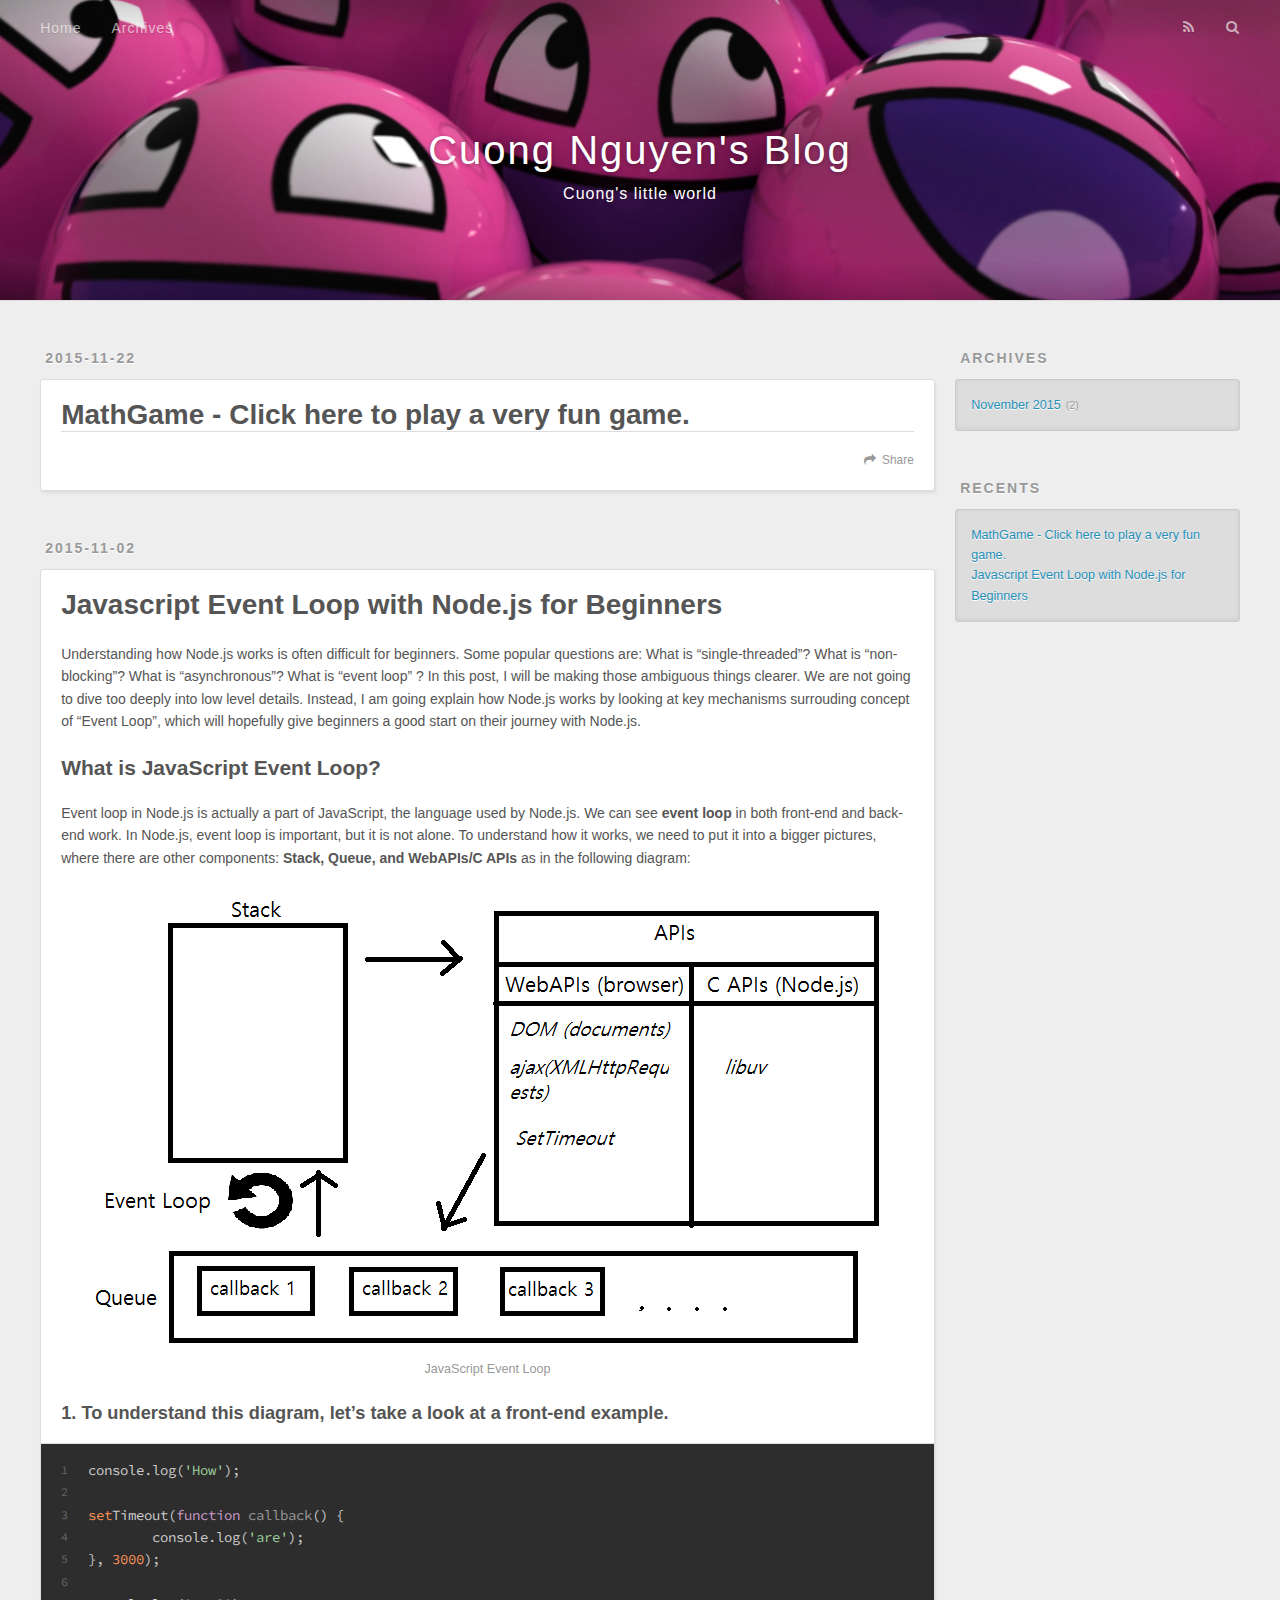
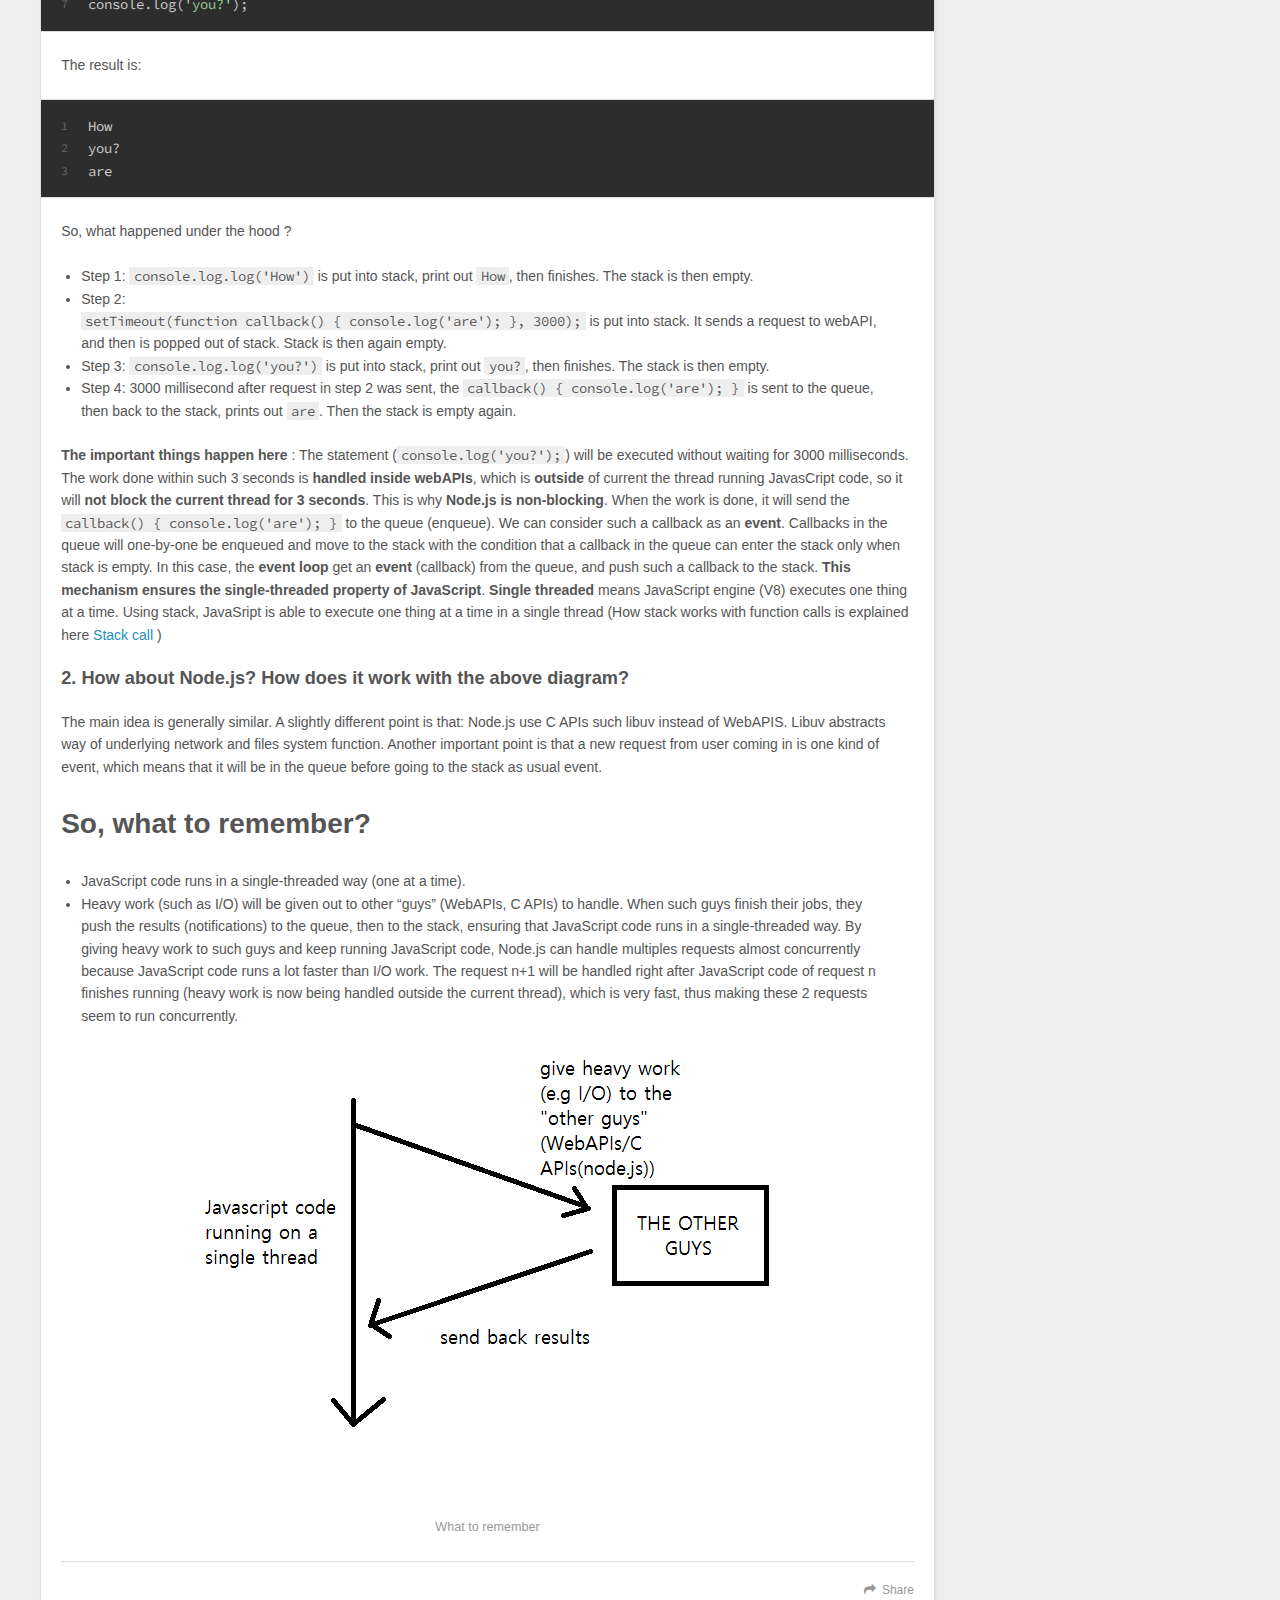
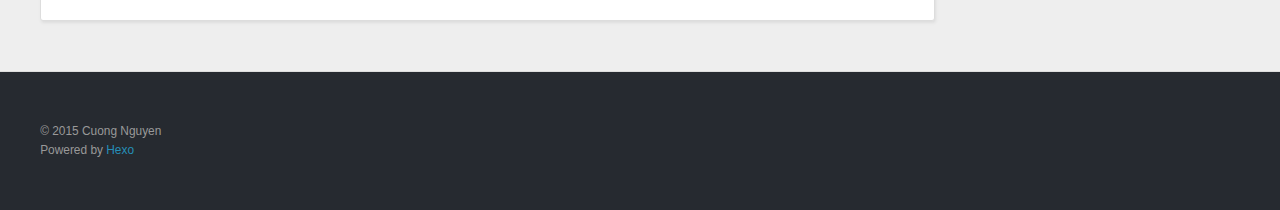
<file: index.html>
<!DOCTYPE html>
<html>
<head>
  <meta charset="utf-8">
  
  <title>Cuong Nguyen&#39;s Blog</title>
  <meta name="viewport" content="width=device-width, initial-scale=1, maximum-scale=1">
  <meta name="description" content="Cuong Nguyen&apos;s Blog">
<meta property="og:type" content="website">
<meta property="og:title" content="Cuong Nguyen's Blog">
<meta property="og:url" content="vucuong12.github.io/index.html">
<meta property="og:site_name" content="Cuong Nguyen's Blog">
<meta property="og:description" content="Cuong Nguyen&apos;s Blog">
<meta name="twitter:card" content="summary">
<meta name="twitter:title" content="Cuong Nguyen's Blog">
<meta name="twitter:description" content="Cuong Nguyen&apos;s Blog">
  
    <link rel="alternative" href="/atom.xml" title="Cuong Nguyen&#39;s Blog" type="application/atom+xml">
  
  
    <link rel="icon" href="/favicon.png">
  
  <link href="//fonts.googleapis.com/css?family=Source+Code+Pro" rel="stylesheet" type="text/css">
  <link rel="stylesheet" href="/css/style.css" type="text/css">
  

</head>
<body>
  <div id="container">
    <div id="wrap">
      <header id="header">
  <div id="banner"></div>
  <div id="header-outer" class="outer">
    <div id="header-title" class="inner">
      <h1 id="logo-wrap">
        <a href="/" id="logo">Cuong Nguyen&#39;s Blog</a>
      </h1>
      
        <h2 id="subtitle-wrap">
          <a href="/" id="subtitle">Cuong&#39;s little world</a>
        </h2>
      
    </div>
    <div id="header-inner" class="inner">
      <nav id="main-nav">
        <a id="main-nav-toggle" class="nav-icon"></a>
        
          <a class="main-nav-link" href="/">Home</a>
        
          <a class="main-nav-link" href="/archives">Archives</a>
        
      </nav>
      <nav id="sub-nav">
        
          <a id="nav-rss-link" class="nav-icon" href="/atom.xml" title="RSS Feed"></a>
        
        <a id="nav-search-btn" class="nav-icon" title="Search"></a>
      </nav>
      <div id="search-form-wrap">
        <form action="//google.com/search" method="get" accept-charset="UTF-8" class="search-form"><input type="search" name="q" results="0" class="search-form-input" placeholder="Search"><button type="submit" class="search-form-submit">&#xF002;</button><input type="hidden" name="sitesearch" value="vucuong12.github.io"></form>
      </div>
    </div>
  </div>
</header>
      <div class="outer">
        <section id="main">
  
    <article id="math-MathGame" class="article article-type-math" itemscope itemprop="blogPost">
  <div class="article-meta">
    <a href="/2015/11/22/MathGame/" class="article-date">
  <time datetime="2015-11-22T04:42:32.000Z" itemprop="datePublished">2015-11-22</time>
</a>
    
  </div>
  <div class="article-inner">
    
    
      <header class="article-header">
        
  
    <h1 itemprop="name">
      <a class="article-title" href="/2015/11/22/MathGame/">MathGame - Click here to play a very fun game.</a>
    </h1>
  

      </header>
    
    <div class="article-entry" itemprop="articleBody">
      
        
      
    </div>
    <footer class="article-footer">
      <a data-url="vucuong12.github.io/2015/11/22/MathGame/" data-id="cihc7wpki0001dkky3m44l4qa" class="article-share-link">Share</a>
      
      
    </footer>
  </div>
  
</article>


  
    <article id="post-Javascript Event Loop with Node.js for Beginners" class="article article-type-post" itemscope itemprop="blogPost">
  <div class="article-meta">
    <a href="/2015/11/02/Javascript Event Loop with Node.js for Beginners/" class="article-date">
  <time datetime="2015-11-02T05:43:45.000Z" itemprop="datePublished">2015-11-02</time>
</a>
    
  </div>
  <div class="article-inner">
    
    
      <header class="article-header">
        
  
    <h1 itemprop="name">
      <a class="article-title" href="/2015/11/02/Javascript Event Loop with Node.js for Beginners/">Javascript Event Loop with Node.js for Beginners</a>
    </h1>
  

      </header>
    
    <div class="article-entry" itemprop="articleBody">
      
        <p>Understanding how Node.js works is often difficult for beginners. Some popular questions are: What is “single-threaded”? What is “non-blocking”? What is “asynchronous”? What is “event loop” ? In this post, I will be making those ambiguous things clearer. We are not going to dive too deeply into low level details. Instead, I am going explain how Node.js works by looking at key mechanisms surrouding concept of “Event Loop”, which will hopefully give beginners a good start on their journey with Node.js.</p>
<h2 id="What_is_JavaScript_Event_Loop?">What is JavaScript Event Loop?</h2><p>Event loop in Node.js is actually a part of JavaScript, the language used by Node.js. We can see <strong>event loop</strong> in both front-end and back-end work. In Node.js, event loop is important, but it is not alone. To understand how it works, we need to put it into a bigger pictures, where there are other components: <strong>Stack, Queue, and WebAPIs/C APIs</strong> as in the following diagram:</p>
<p><img src="/css/images/eventloop.png" alt="JavaScript Event Loop"></p>
<h3 id="1-_To_understand_this_diagram,_let’s_take_a_look_at_a_front-end_example-">1. To understand this diagram, let’s take a look at a front-end example.</h3><figure class="highlight bash"><table><tr><td class="gutter"><pre><span class="line">1</span><br><span class="line">2</span><br><span class="line">3</span><br><span class="line">4</span><br><span class="line">5</span><br><span class="line">6</span><br><span class="line">7</span><br></pre></td><td class="code"><pre><span class="line">console.log(<span class="string">'How'</span>);</span><br><span class="line"></span><br><span class="line"><span class="built_in">set</span>Timeout(<span class="keyword">function</span> <span class="function"><span class="title">callback</span></span>() &#123;</span><br><span class="line">	console.log(<span class="string">'are'</span>);</span><br><span class="line">&#125;, <span class="number">3000</span>);</span><br><span class="line"></span><br><span class="line">console.log(<span class="string">'you?'</span>);</span><br></pre></td></tr></table></figure>
<p>The result is:<br><figure class="highlight bash"><table><tr><td class="gutter"><pre><span class="line">1</span><br><span class="line">2</span><br><span class="line">3</span><br></pre></td><td class="code"><pre><span class="line">How</span><br><span class="line">you?</span><br><span class="line">are</span><br></pre></td></tr></table></figure></p>
<p>So, what happened under the hood ?</p>
<ul>
<li>Step 1: <code>console.log.log(&#39;How&#39;)</code> is put into stack, print out <code>How</code>, then finishes. The stack is then empty.</li>
<li>Step 2:<br><code>setTimeout(function callback() {
  console.log(&#39;are&#39;);
}, 3000);</code> is put into stack. It sends a request to webAPI, and then is popped out of stack. Stack is then again empty. </li>
<li>Step 3: <code>console.log.log(&#39;you?&#39;)</code> is put into stack, print out <code>you?</code>, then finishes. The stack is then empty. </li>
<li>Step 4: 3000 millisecond after request in step 2 was sent, the <code>callback() {
  console.log(&#39;are&#39;);
}</code> is sent to the queue, then back to the stack, prints out <code>are</code>. Then the stack is empty again.</li>
</ul>
<p><strong>The important things happen here </strong>: The statement (<code>console.log(&#39;you?&#39;);</code>) will be executed without waiting for 3000 milliseconds. The work done within such 3 seconds is <strong>handled inside webAPIs</strong>, which is  <strong>outside</strong> of current the thread running JavasCript code, so it will <strong>not block the current thread for 3 seconds</strong>. This is why <strong>Node.js is non-blocking</strong>. When the work is done, it will send the <code>callback() {
    console.log(&#39;are&#39;);
}</code> to the queue (enqueue). We can consider such a callback as an <strong>event</strong>. Callbacks in the queue will one-by-one be enqueued and move to the stack with the condition that a callback in the queue can enter the stack only when stack is empty. In this case, the <strong>event loop</strong> get an <strong>event</strong> (callback) from the queue, and push such a callback to the stack. <strong>This mechanism ensures the single-threaded property of JavaScript</strong>. <strong>Single threaded</strong> means JavaScript engine (V8) executes one thing at a time. Using stack, JavaSript is able to execute one thing at a time in a single thread (How stack works with function calls is explained here <a href="https://www.youtube.com/watch?v=beqqGIdabrE" target="_blank" rel="external">Stack call</a> )</p>
<h3 id="2-_How_about_Node-js?_How_does_it_work_with_the_above_diagram?">2. How about Node.js? How does it work with the above diagram?</h3><p>The main idea is generally similar. A slightly different point is that: Node.js use C APIs such libuv instead of WebAPIS. Libuv abstracts way of underlying network and files system function. Another important point is that a new request from user coming in is one kind of event, which means that it will be in the queue before going to the stack as usual event.</p>
<h1 id="So,_what_to_remember?">So, what to remember?</h1><ul>
<li>JavaScript code runs in a single-threaded way (one at a time).</li>
<li>Heavy work (such as I/O) will be given out to other “guys” (WebAPIs, C APIs) to handle. When such guys finish their jobs, they push the results (notifications) to the queue, then to the stack, ensuring that JavaScript code runs in a single-threaded way. By giving heavy work to such guys and keep running JavaScript code, Node.js can handle multiples requests almost concurrently because JavaScript code runs a lot faster than I/O work. The request n+1 will be handled right after JavaScript code of request n finishes running (heavy work is now being handled outside the current thread), which is very fast, thus making these 2 requests seem to run concurrently. </li>
</ul>
<p><img src="/css/images/summary.png" alt="What to remember"></p>

      
    </div>
    <footer class="article-footer">
      <a data-url="vucuong12.github.io/2015/11/02/Javascript Event Loop with Node.js for Beginners/" data-id="cihc7wpil0000dkky1du3qg6h" class="article-share-link">Share</a>
      
      
    </footer>
  </div>
  
</article>


  
  
</section>
        
          <aside id="sidebar">
  
    
  
    
  
    
  
    
  <div class="widget-wrap">
    <h3 class="widget-title">Archives</h3>
    <div class="widget">
      <ul class="archive-list"><li class="archive-list-item"><a class="archive-list-link" href="/archives/2015/11/">November 2015</a><span class="archive-list-count">2</span></li></ul>
    </div>
  </div>

  
    
  <div class="widget-wrap">
    <h3 class="widget-title">Recents</h3>
    <div class="widget">
      <ul>
        
          <li>
            <a href="/2015/11/22/MathGame/">MathGame - Click here to play a very fun game.</a>
          </li>
        
          <li>
            <a href="/2015/11/02/Javascript Event Loop with Node.js for Beginners/">Javascript Event Loop with Node.js for Beginners</a>
          </li>
        
      </ul>
    </div>
  </div>

  
</aside>
        
      </div>
      <footer id="footer">
  
  <div class="outer">
    <div id="footer-info" class="inner">
      &copy; 2015 Cuong Nguyen<br>
      Powered by <a href="http://hexo.io/" target="_blank">Hexo</a>
    </div>
  </div>
</footer>
    </div>
    <nav id="mobile-nav">
  
    <a href="/" class="mobile-nav-link">Home</a>
  
    <a href="/archives" class="mobile-nav-link">Archives</a>
  
</nav>
    

<script src="//ajax.googleapis.com/ajax/libs/jquery/2.0.3/jquery.min.js"></script>


  <link rel="stylesheet" href="/fancybox/jquery.fancybox.css" type="text/css">
  <script src="/fancybox/jquery.fancybox.pack.js" type="text/javascript"></script>


<script src="/js/script.js" type="text/javascript"></script>

  </div>
</body>
</html>
</file>
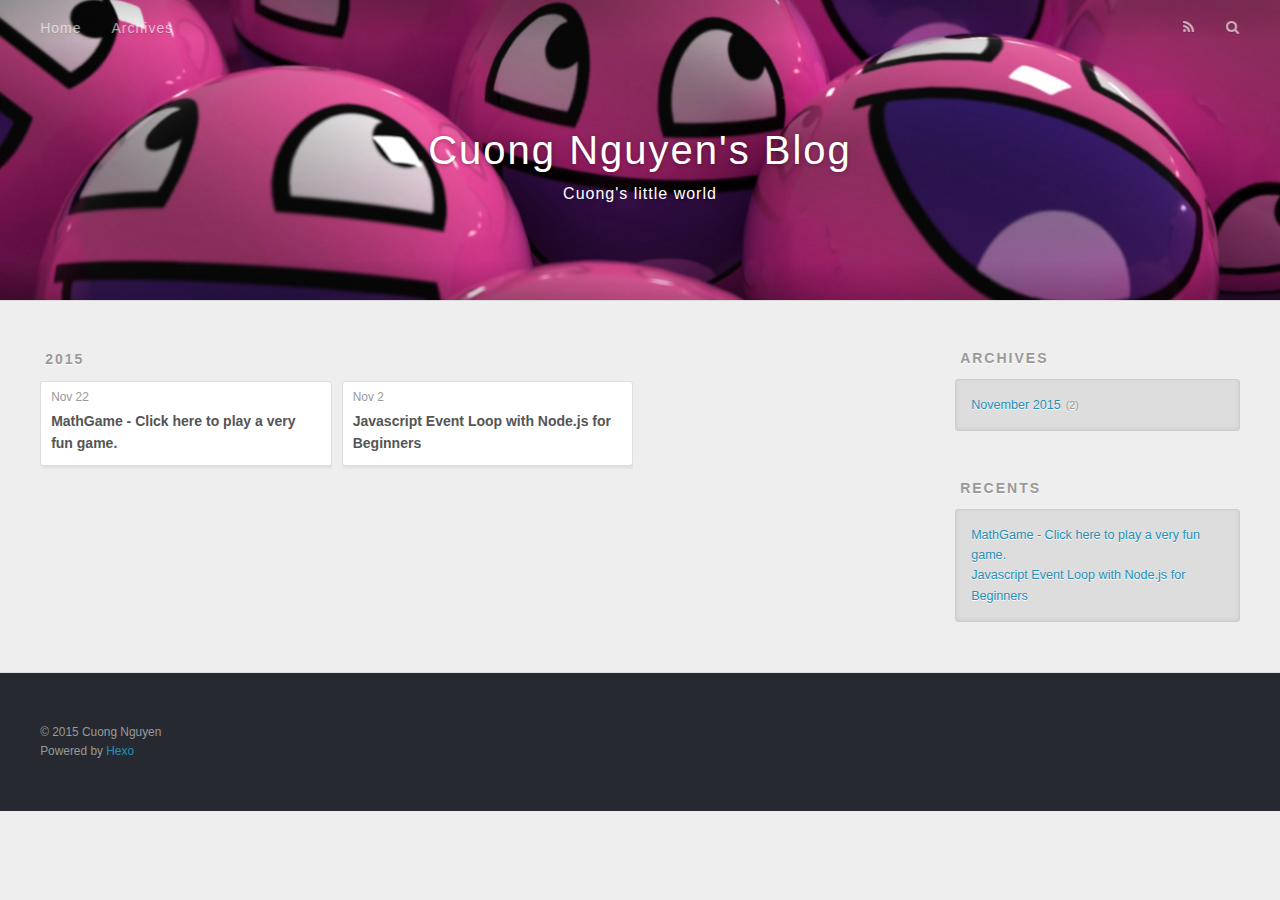
<file: archives/index.html>
<!DOCTYPE html>
<html>
<head>
  <meta charset="utf-8">
  
  <title>Archives | Cuong Nguyen&#39;s Blog</title>
  <meta name="viewport" content="width=device-width, initial-scale=1, maximum-scale=1">
  <meta name="description" content="Cuong Nguyen&apos;s Blog">
<meta property="og:type" content="website">
<meta property="og:title" content="Cuong Nguyen's Blog">
<meta property="og:url" content="vucuong12.github.io/archives/index.html">
<meta property="og:site_name" content="Cuong Nguyen's Blog">
<meta property="og:description" content="Cuong Nguyen&apos;s Blog">
<meta name="twitter:card" content="summary">
<meta name="twitter:title" content="Cuong Nguyen's Blog">
<meta name="twitter:description" content="Cuong Nguyen&apos;s Blog">
  
    <link rel="alternative" href="/atom.xml" title="Cuong Nguyen&#39;s Blog" type="application/atom+xml">
  
  
    <link rel="icon" href="/favicon.png">
  
  <link href="//fonts.googleapis.com/css?family=Source+Code+Pro" rel="stylesheet" type="text/css">
  <link rel="stylesheet" href="/css/style.css" type="text/css">
  

</head>
<body>
  <div id="container">
    <div id="wrap">
      <header id="header">
  <div id="banner"></div>
  <div id="header-outer" class="outer">
    <div id="header-title" class="inner">
      <h1 id="logo-wrap">
        <a href="/" id="logo">Cuong Nguyen&#39;s Blog</a>
      </h1>
      
        <h2 id="subtitle-wrap">
          <a href="/" id="subtitle">Cuong&#39;s little world</a>
        </h2>
      
    </div>
    <div id="header-inner" class="inner">
      <nav id="main-nav">
        <a id="main-nav-toggle" class="nav-icon"></a>
        
          <a class="main-nav-link" href="/">Home</a>
        
          <a class="main-nav-link" href="/archives">Archives</a>
        
      </nav>
      <nav id="sub-nav">
        
          <a id="nav-rss-link" class="nav-icon" href="/atom.xml" title="RSS Feed"></a>
        
        <a id="nav-search-btn" class="nav-icon" title="Search"></a>
      </nav>
      <div id="search-form-wrap">
        <form action="//google.com/search" method="get" accept-charset="UTF-8" class="search-form"><input type="search" name="q" results="0" class="search-form-input" placeholder="Search"><button type="submit" class="search-form-submit">&#xF002;</button><input type="hidden" name="sitesearch" value="vucuong12.github.io"></form>
      </div>
    </div>
  </div>
</header>
      <div class="outer">
        <section id="main">
  
  
    
    
      
      
      <section class="archives-wrap">
        <div class="archive-year-wrap">
          <a href="/archives/2015" class="archive-year">2015</a>
        </div>
        <div class="archives">
    
    <article class="archive-article archive-type-math">
  <div class="archive-article-inner">
    <header class="archive-article-header">
      <a href="/2015/11/22/MathGame/" class="archive-article-date">
  <time datetime="2015-11-22T04:42:32.000Z" itemprop="datePublished">Nov 22</time>
</a>
      
  
    <h1 itemprop="name">
      <a class="archive-article-title" href="/2015/11/22/MathGame/">MathGame - Click here to play a very fun game.</a>
    </h1>
  

    </header>
  </div>
</article>
  
    
    
    <article class="archive-article archive-type-post">
  <div class="archive-article-inner">
    <header class="archive-article-header">
      <a href="/2015/11/02/Javascript Event Loop with Node.js for Beginners/" class="archive-article-date">
  <time datetime="2015-11-02T05:43:45.000Z" itemprop="datePublished">Nov 2</time>
</a>
      
  
    <h1 itemprop="name">
      <a class="archive-article-title" href="/2015/11/02/Javascript Event Loop with Node.js for Beginners/">Javascript Event Loop with Node.js for Beginners</a>
    </h1>
  

    </header>
  </div>
</article>
  
  
    </div></section>
  
</section>
        
          <aside id="sidebar">
  
    
  
    
  
    
  
    
  <div class="widget-wrap">
    <h3 class="widget-title">Archives</h3>
    <div class="widget">
      <ul class="archive-list"><li class="archive-list-item"><a class="archive-list-link" href="/archives/2015/11/">November 2015</a><span class="archive-list-count">2</span></li></ul>
    </div>
  </div>

  
    
  <div class="widget-wrap">
    <h3 class="widget-title">Recents</h3>
    <div class="widget">
      <ul>
        
          <li>
            <a href="/2015/11/22/MathGame/">MathGame - Click here to play a very fun game.</a>
          </li>
        
          <li>
            <a href="/2015/11/02/Javascript Event Loop with Node.js for Beginners/">Javascript Event Loop with Node.js for Beginners</a>
          </li>
        
      </ul>
    </div>
  </div>

  
</aside>
        
      </div>
      <footer id="footer">
  
  <div class="outer">
    <div id="footer-info" class="inner">
      &copy; 2015 Cuong Nguyen<br>
      Powered by <a href="http://hexo.io/" target="_blank">Hexo</a>
    </div>
  </div>
</footer>
    </div>
    <nav id="mobile-nav">
  
    <a href="/" class="mobile-nav-link">Home</a>
  
    <a href="/archives" class="mobile-nav-link">Archives</a>
  
</nav>
    

<script src="//ajax.googleapis.com/ajax/libs/jquery/2.0.3/jquery.min.js"></script>


  <link rel="stylesheet" href="/fancybox/jquery.fancybox.css" type="text/css">
  <script src="/fancybox/jquery.fancybox.pack.js" type="text/javascript"></script>


<script src="/js/script.js" type="text/javascript"></script>

  </div>
</body>
</html>
</file>
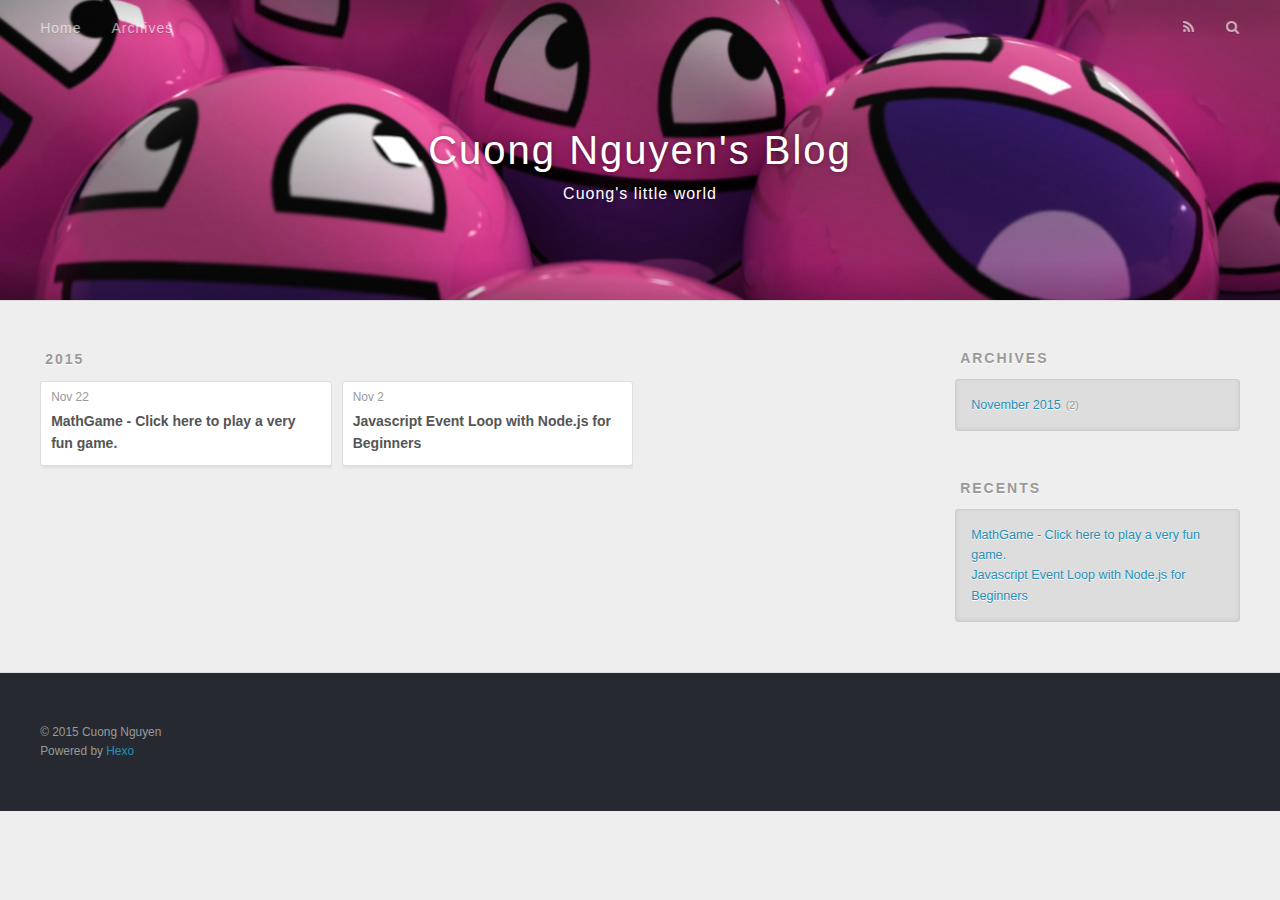
<file: archives/2015/index.html>
<!DOCTYPE html>
<html>
<head>
  <meta charset="utf-8">
  
  <title>Archives: 2015 | Cuong Nguyen&#39;s Blog</title>
  <meta name="viewport" content="width=device-width, initial-scale=1, maximum-scale=1">
  <meta name="description" content="Cuong Nguyen&apos;s Blog">
<meta property="og:type" content="website">
<meta property="og:title" content="Cuong Nguyen's Blog">
<meta property="og:url" content="vucuong12.github.io/archives/2015/index.html">
<meta property="og:site_name" content="Cuong Nguyen's Blog">
<meta property="og:description" content="Cuong Nguyen&apos;s Blog">
<meta name="twitter:card" content="summary">
<meta name="twitter:title" content="Cuong Nguyen's Blog">
<meta name="twitter:description" content="Cuong Nguyen&apos;s Blog">
  
    <link rel="alternative" href="/atom.xml" title="Cuong Nguyen&#39;s Blog" type="application/atom+xml">
  
  
    <link rel="icon" href="/favicon.png">
  
  <link href="//fonts.googleapis.com/css?family=Source+Code+Pro" rel="stylesheet" type="text/css">
  <link rel="stylesheet" href="/css/style.css" type="text/css">
  

</head>
<body>
  <div id="container">
    <div id="wrap">
      <header id="header">
  <div id="banner"></div>
  <div id="header-outer" class="outer">
    <div id="header-title" class="inner">
      <h1 id="logo-wrap">
        <a href="/" id="logo">Cuong Nguyen&#39;s Blog</a>
      </h1>
      
        <h2 id="subtitle-wrap">
          <a href="/" id="subtitle">Cuong&#39;s little world</a>
        </h2>
      
    </div>
    <div id="header-inner" class="inner">
      <nav id="main-nav">
        <a id="main-nav-toggle" class="nav-icon"></a>
        
          <a class="main-nav-link" href="/">Home</a>
        
          <a class="main-nav-link" href="/archives">Archives</a>
        
      </nav>
      <nav id="sub-nav">
        
          <a id="nav-rss-link" class="nav-icon" href="/atom.xml" title="RSS Feed"></a>
        
        <a id="nav-search-btn" class="nav-icon" title="Search"></a>
      </nav>
      <div id="search-form-wrap">
        <form action="//google.com/search" method="get" accept-charset="UTF-8" class="search-form"><input type="search" name="q" results="0" class="search-form-input" placeholder="Search"><button type="submit" class="search-form-submit">&#xF002;</button><input type="hidden" name="sitesearch" value="vucuong12.github.io"></form>
      </div>
    </div>
  </div>
</header>
      <div class="outer">
        <section id="main">
  
  
    
    
      
      
      <section class="archives-wrap">
        <div class="archive-year-wrap">
          <a href="/archives/2015" class="archive-year">2015</a>
        </div>
        <div class="archives">
    
    <article class="archive-article archive-type-math">
  <div class="archive-article-inner">
    <header class="archive-article-header">
      <a href="/2015/11/22/MathGame/" class="archive-article-date">
  <time datetime="2015-11-22T04:42:32.000Z" itemprop="datePublished">Nov 22</time>
</a>
      
  
    <h1 itemprop="name">
      <a class="archive-article-title" href="/2015/11/22/MathGame/">MathGame - Click here to play a very fun game.</a>
    </h1>
  

    </header>
  </div>
</article>
  
    
    
    <article class="archive-article archive-type-post">
  <div class="archive-article-inner">
    <header class="archive-article-header">
      <a href="/2015/11/02/Javascript Event Loop with Node.js for Beginners/" class="archive-article-date">
  <time datetime="2015-11-02T05:43:45.000Z" itemprop="datePublished">Nov 2</time>
</a>
      
  
    <h1 itemprop="name">
      <a class="archive-article-title" href="/2015/11/02/Javascript Event Loop with Node.js for Beginners/">Javascript Event Loop with Node.js for Beginners</a>
    </h1>
  

    </header>
  </div>
</article>
  
  
    </div></section>
  
</section>
        
          <aside id="sidebar">
  
    
  
    
  
    
  
    
  <div class="widget-wrap">
    <h3 class="widget-title">Archives</h3>
    <div class="widget">
      <ul class="archive-list"><li class="archive-list-item"><a class="archive-list-link" href="/archives/2015/11/">November 2015</a><span class="archive-list-count">2</span></li></ul>
    </div>
  </div>

  
    
  <div class="widget-wrap">
    <h3 class="widget-title">Recents</h3>
    <div class="widget">
      <ul>
        
          <li>
            <a href="/2015/11/22/MathGame/">MathGame - Click here to play a very fun game.</a>
          </li>
        
          <li>
            <a href="/2015/11/02/Javascript Event Loop with Node.js for Beginners/">Javascript Event Loop with Node.js for Beginners</a>
          </li>
        
      </ul>
    </div>
  </div>

  
</aside>
        
      </div>
      <footer id="footer">
  
  <div class="outer">
    <div id="footer-info" class="inner">
      &copy; 2015 Cuong Nguyen<br>
      Powered by <a href="http://hexo.io/" target="_blank">Hexo</a>
    </div>
  </div>
</footer>
    </div>
    <nav id="mobile-nav">
  
    <a href="/" class="mobile-nav-link">Home</a>
  
    <a href="/archives" class="mobile-nav-link">Archives</a>
  
</nav>
    

<script src="//ajax.googleapis.com/ajax/libs/jquery/2.0.3/jquery.min.js"></script>


  <link rel="stylesheet" href="/fancybox/jquery.fancybox.css" type="text/css">
  <script src="/fancybox/jquery.fancybox.pack.js" type="text/javascript"></script>


<script src="/js/script.js" type="text/javascript"></script>

  </div>
</body>
</html>
</file>
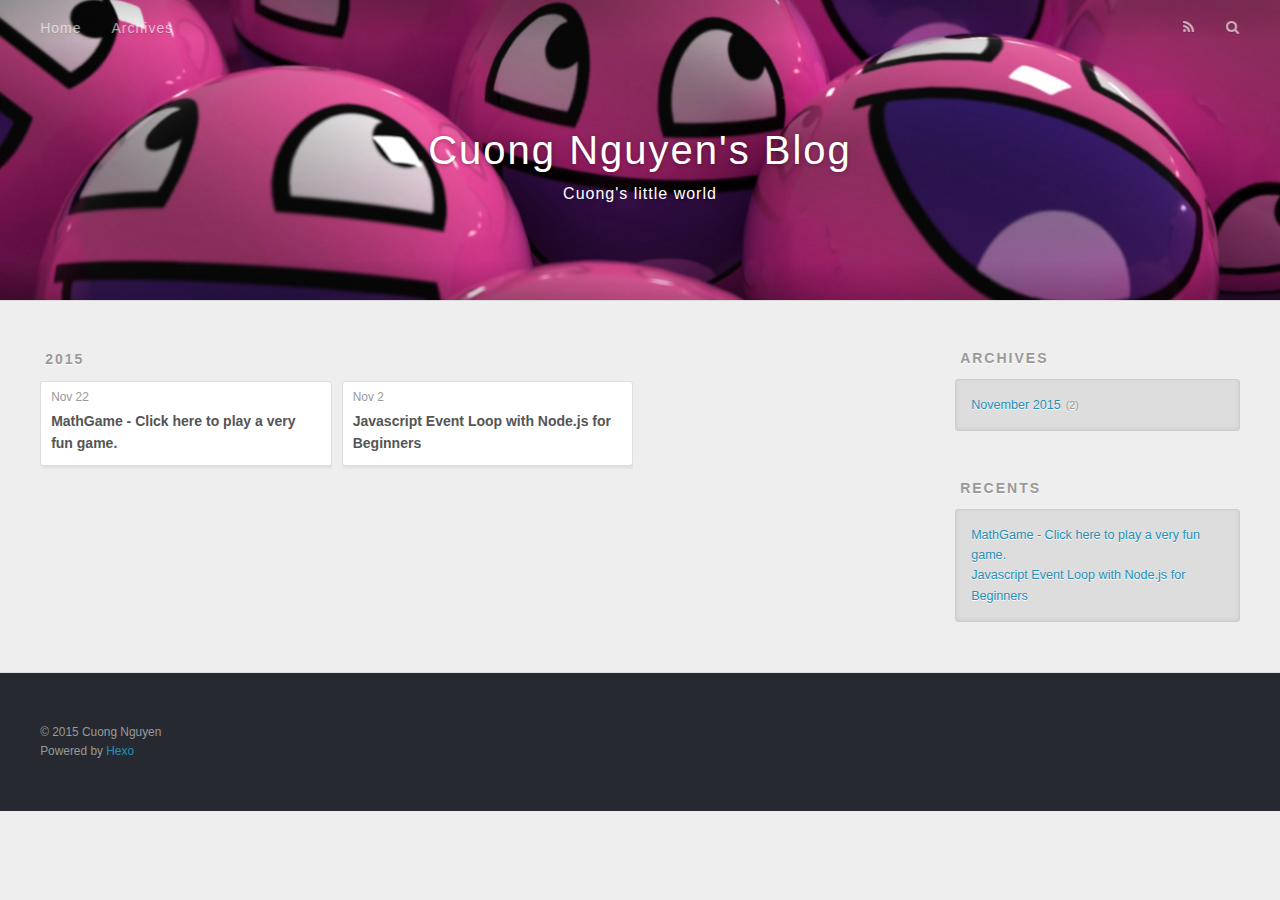
<file: archives/2015/11/index.html>
<!DOCTYPE html>
<html>
<head>
  <meta charset="utf-8">
  
  <title>Archives: 2015/11 | Cuong Nguyen&#39;s Blog</title>
  <meta name="viewport" content="width=device-width, initial-scale=1, maximum-scale=1">
  <meta name="description" content="Cuong Nguyen&apos;s Blog">
<meta property="og:type" content="website">
<meta property="og:title" content="Cuong Nguyen's Blog">
<meta property="og:url" content="vucuong12.github.io/archives/2015/11/index.html">
<meta property="og:site_name" content="Cuong Nguyen's Blog">
<meta property="og:description" content="Cuong Nguyen&apos;s Blog">
<meta name="twitter:card" content="summary">
<meta name="twitter:title" content="Cuong Nguyen's Blog">
<meta name="twitter:description" content="Cuong Nguyen&apos;s Blog">
  
    <link rel="alternative" href="/atom.xml" title="Cuong Nguyen&#39;s Blog" type="application/atom+xml">
  
  
    <link rel="icon" href="/favicon.png">
  
  <link href="//fonts.googleapis.com/css?family=Source+Code+Pro" rel="stylesheet" type="text/css">
  <link rel="stylesheet" href="/css/style.css" type="text/css">
  

</head>
<body>
  <div id="container">
    <div id="wrap">
      <header id="header">
  <div id="banner"></div>
  <div id="header-outer" class="outer">
    <div id="header-title" class="inner">
      <h1 id="logo-wrap">
        <a href="/" id="logo">Cuong Nguyen&#39;s Blog</a>
      </h1>
      
        <h2 id="subtitle-wrap">
          <a href="/" id="subtitle">Cuong&#39;s little world</a>
        </h2>
      
    </div>
    <div id="header-inner" class="inner">
      <nav id="main-nav">
        <a id="main-nav-toggle" class="nav-icon"></a>
        
          <a class="main-nav-link" href="/">Home</a>
        
          <a class="main-nav-link" href="/archives">Archives</a>
        
      </nav>
      <nav id="sub-nav">
        
          <a id="nav-rss-link" class="nav-icon" href="/atom.xml" title="RSS Feed"></a>
        
        <a id="nav-search-btn" class="nav-icon" title="Search"></a>
      </nav>
      <div id="search-form-wrap">
        <form action="//google.com/search" method="get" accept-charset="UTF-8" class="search-form"><input type="search" name="q" results="0" class="search-form-input" placeholder="Search"><button type="submit" class="search-form-submit">&#xF002;</button><input type="hidden" name="sitesearch" value="vucuong12.github.io"></form>
      </div>
    </div>
  </div>
</header>
      <div class="outer">
        <section id="main">
  
  
    
    
      
      
      <section class="archives-wrap">
        <div class="archive-year-wrap">
          <a href="/archives/2015" class="archive-year">2015</a>
        </div>
        <div class="archives">
    
    <article class="archive-article archive-type-math">
  <div class="archive-article-inner">
    <header class="archive-article-header">
      <a href="/2015/11/22/MathGame/" class="archive-article-date">
  <time datetime="2015-11-22T04:42:32.000Z" itemprop="datePublished">Nov 22</time>
</a>
      
  
    <h1 itemprop="name">
      <a class="archive-article-title" href="/2015/11/22/MathGame/">MathGame - Click here to play a very fun game.</a>
    </h1>
  

    </header>
  </div>
</article>
  
    
    
    <article class="archive-article archive-type-post">
  <div class="archive-article-inner">
    <header class="archive-article-header">
      <a href="/2015/11/02/Javascript Event Loop with Node.js for Beginners/" class="archive-article-date">
  <time datetime="2015-11-02T05:43:45.000Z" itemprop="datePublished">Nov 2</time>
</a>
      
  
    <h1 itemprop="name">
      <a class="archive-article-title" href="/2015/11/02/Javascript Event Loop with Node.js for Beginners/">Javascript Event Loop with Node.js for Beginners</a>
    </h1>
  

    </header>
  </div>
</article>
  
  
    </div></section>
  
</section>
        
          <aside id="sidebar">
  
    
  
    
  
    
  
    
  <div class="widget-wrap">
    <h3 class="widget-title">Archives</h3>
    <div class="widget">
      <ul class="archive-list"><li class="archive-list-item"><a class="archive-list-link" href="/archives/2015/11/">November 2015</a><span class="archive-list-count">2</span></li></ul>
    </div>
  </div>

  
    
  <div class="widget-wrap">
    <h3 class="widget-title">Recents</h3>
    <div class="widget">
      <ul>
        
          <li>
            <a href="/2015/11/22/MathGame/">MathGame - Click here to play a very fun game.</a>
          </li>
        
          <li>
            <a href="/2015/11/02/Javascript Event Loop with Node.js for Beginners/">Javascript Event Loop with Node.js for Beginners</a>
          </li>
        
      </ul>
    </div>
  </div>

  
</aside>
        
      </div>
      <footer id="footer">
  
  <div class="outer">
    <div id="footer-info" class="inner">
      &copy; 2015 Cuong Nguyen<br>
      Powered by <a href="http://hexo.io/" target="_blank">Hexo</a>
    </div>
  </div>
</footer>
    </div>
    <nav id="mobile-nav">
  
    <a href="/" class="mobile-nav-link">Home</a>
  
    <a href="/archives" class="mobile-nav-link">Archives</a>
  
</nav>
    

<script src="//ajax.googleapis.com/ajax/libs/jquery/2.0.3/jquery.min.js"></script>


  <link rel="stylesheet" href="/fancybox/jquery.fancybox.css" type="text/css">
  <script src="/fancybox/jquery.fancybox.pack.js" type="text/javascript"></script>


<script src="/js/script.js" type="text/javascript"></script>

  </div>
</body>
</html>
</file>
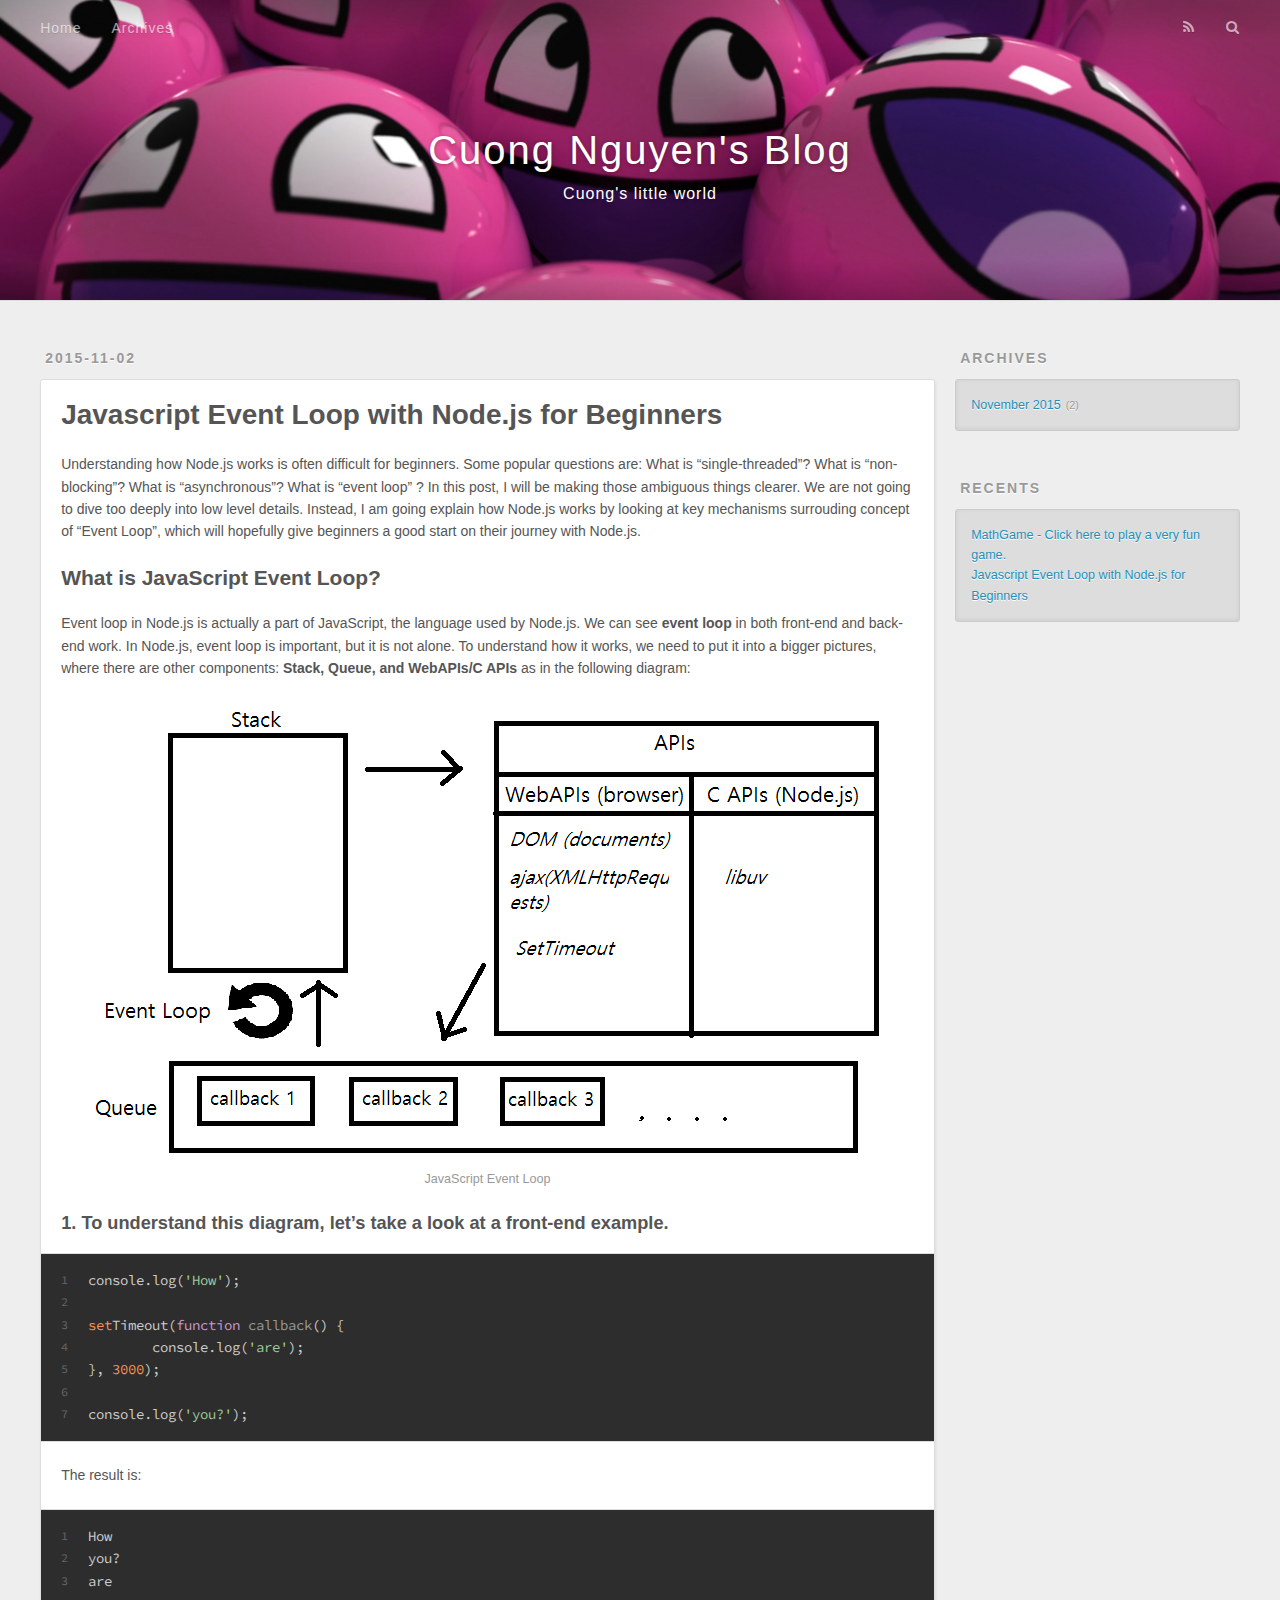
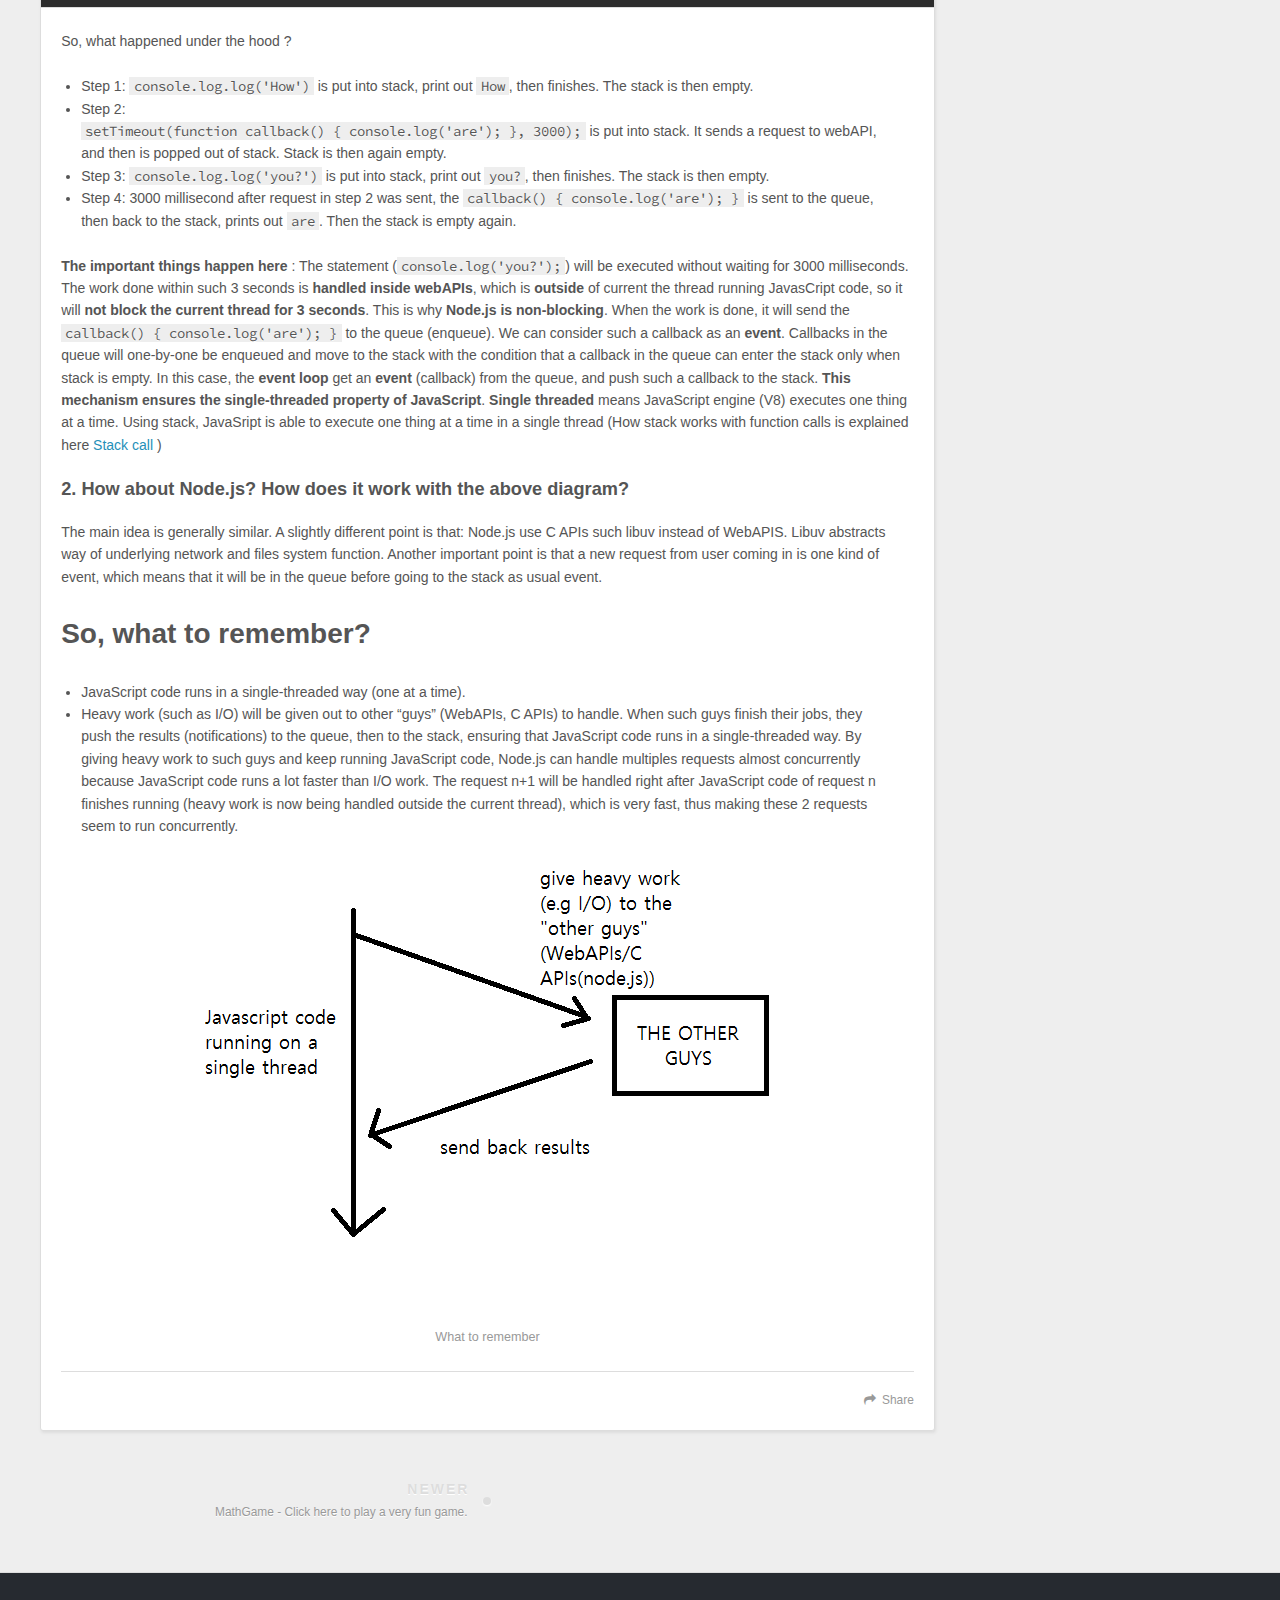
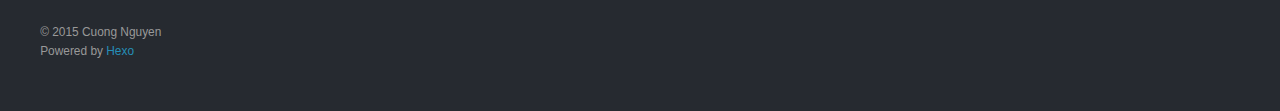
<file: 2015/11/02/Javascript Event Loop with Node.js for Beginners/index.html>
<!DOCTYPE html>
<html>
<head>
  <meta charset="utf-8">
  
  <title>Javascript Event Loop with Node.js for Beginners | Cuong Nguyen&#39;s Blog</title>
  <meta name="viewport" content="width=device-width, initial-scale=1, maximum-scale=1">
  <meta name="description" content="Understanding how Node.js works is often difficult for beginners. Some popular questions are: What is “single-threaded”? What is “non-blocking”? What is “asynchronous”? What is “event loop” ? In this">
<meta property="og:type" content="article">
<meta property="og:title" content="Javascript Event Loop with Node.js for Beginners">
<meta property="og:url" content="vucuong12.github.io/2015/11/02/Javascript Event Loop with Node.js for Beginners/index.html">
<meta property="og:site_name" content="Cuong Nguyen's Blog">
<meta property="og:description" content="Understanding how Node.js works is often difficult for beginners. Some popular questions are: What is “single-threaded”? What is “non-blocking”? What is “asynchronous”? What is “event loop” ? In this">
<meta property="og:image" content="vucuong12.github.io/css/images/eventloop.png">
<meta property="og:image" content="vucuong12.github.io/css/images/summary.png">
<meta property="og:updated_time" content="2015-11-10T07:53:43.381Z">
<meta name="twitter:card" content="summary">
<meta name="twitter:title" content="Javascript Event Loop with Node.js for Beginners">
<meta name="twitter:description" content="Understanding how Node.js works is often difficult for beginners. Some popular questions are: What is “single-threaded”? What is “non-blocking”? What is “asynchronous”? What is “event loop” ? In this">
  
    <link rel="alternative" href="/atom.xml" title="Cuong Nguyen&#39;s Blog" type="application/atom+xml">
  
  
    <link rel="icon" href="/favicon.png">
  
  <link href="//fonts.googleapis.com/css?family=Source+Code+Pro" rel="stylesheet" type="text/css">
  <link rel="stylesheet" href="/css/style.css" type="text/css">
  

</head>
<body>
  <div id="container">
    <div id="wrap">
      <header id="header">
  <div id="banner"></div>
  <div id="header-outer" class="outer">
    <div id="header-title" class="inner">
      <h1 id="logo-wrap">
        <a href="/" id="logo">Cuong Nguyen&#39;s Blog</a>
      </h1>
      
        <h2 id="subtitle-wrap">
          <a href="/" id="subtitle">Cuong&#39;s little world</a>
        </h2>
      
    </div>
    <div id="header-inner" class="inner">
      <nav id="main-nav">
        <a id="main-nav-toggle" class="nav-icon"></a>
        
          <a class="main-nav-link" href="/">Home</a>
        
          <a class="main-nav-link" href="/archives">Archives</a>
        
      </nav>
      <nav id="sub-nav">
        
          <a id="nav-rss-link" class="nav-icon" href="/atom.xml" title="RSS Feed"></a>
        
        <a id="nav-search-btn" class="nav-icon" title="Search"></a>
      </nav>
      <div id="search-form-wrap">
        <form action="//google.com/search" method="get" accept-charset="UTF-8" class="search-form"><input type="search" name="q" results="0" class="search-form-input" placeholder="Search"><button type="submit" class="search-form-submit">&#xF002;</button><input type="hidden" name="sitesearch" value="vucuong12.github.io"></form>
      </div>
    </div>
  </div>
</header>
      <div class="outer">
        <section id="main"><article id="post-Javascript Event Loop with Node.js for Beginners" class="article article-type-post" itemscope itemprop="blogPost">
  <div class="article-meta">
    <a href="/2015/11/02/Javascript Event Loop with Node.js for Beginners/" class="article-date">
  <time datetime="2015-11-02T05:43:45.000Z" itemprop="datePublished">2015-11-02</time>
</a>
    
  </div>
  <div class="article-inner">
    
    
      <header class="article-header">
        
  
    <h1 class="article-title" itemprop="name">
      Javascript Event Loop with Node.js for Beginners
    </h1>
  

      </header>
    
    <div class="article-entry" itemprop="articleBody">
      
        <p>Understanding how Node.js works is often difficult for beginners. Some popular questions are: What is “single-threaded”? What is “non-blocking”? What is “asynchronous”? What is “event loop” ? In this post, I will be making those ambiguous things clearer. We are not going to dive too deeply into low level details. Instead, I am going explain how Node.js works by looking at key mechanisms surrouding concept of “Event Loop”, which will hopefully give beginners a good start on their journey with Node.js.</p>
<h2 id="What_is_JavaScript_Event_Loop?">What is JavaScript Event Loop?</h2><p>Event loop in Node.js is actually a part of JavaScript, the language used by Node.js. We can see <strong>event loop</strong> in both front-end and back-end work. In Node.js, event loop is important, but it is not alone. To understand how it works, we need to put it into a bigger pictures, where there are other components: <strong>Stack, Queue, and WebAPIs/C APIs</strong> as in the following diagram:</p>
<p><img src="/css/images/eventloop.png" alt="JavaScript Event Loop"></p>
<h3 id="1-_To_understand_this_diagram,_let’s_take_a_look_at_a_front-end_example-">1. To understand this diagram, let’s take a look at a front-end example.</h3><figure class="highlight bash"><table><tr><td class="gutter"><pre><span class="line">1</span><br><span class="line">2</span><br><span class="line">3</span><br><span class="line">4</span><br><span class="line">5</span><br><span class="line">6</span><br><span class="line">7</span><br></pre></td><td class="code"><pre><span class="line">console.log(<span class="string">'How'</span>);</span><br><span class="line"></span><br><span class="line"><span class="built_in">set</span>Timeout(<span class="keyword">function</span> <span class="function"><span class="title">callback</span></span>() &#123;</span><br><span class="line">	console.log(<span class="string">'are'</span>);</span><br><span class="line">&#125;, <span class="number">3000</span>);</span><br><span class="line"></span><br><span class="line">console.log(<span class="string">'you?'</span>);</span><br></pre></td></tr></table></figure>
<p>The result is:<br><figure class="highlight bash"><table><tr><td class="gutter"><pre><span class="line">1</span><br><span class="line">2</span><br><span class="line">3</span><br></pre></td><td class="code"><pre><span class="line">How</span><br><span class="line">you?</span><br><span class="line">are</span><br></pre></td></tr></table></figure></p>
<p>So, what happened under the hood ?</p>
<ul>
<li>Step 1: <code>console.log.log(&#39;How&#39;)</code> is put into stack, print out <code>How</code>, then finishes. The stack is then empty.</li>
<li>Step 2:<br><code>setTimeout(function callback() {
  console.log(&#39;are&#39;);
}, 3000);</code> is put into stack. It sends a request to webAPI, and then is popped out of stack. Stack is then again empty. </li>
<li>Step 3: <code>console.log.log(&#39;you?&#39;)</code> is put into stack, print out <code>you?</code>, then finishes. The stack is then empty. </li>
<li>Step 4: 3000 millisecond after request in step 2 was sent, the <code>callback() {
  console.log(&#39;are&#39;);
}</code> is sent to the queue, then back to the stack, prints out <code>are</code>. Then the stack is empty again.</li>
</ul>
<p><strong>The important things happen here </strong>: The statement (<code>console.log(&#39;you?&#39;);</code>) will be executed without waiting for 3000 milliseconds. The work done within such 3 seconds is <strong>handled inside webAPIs</strong>, which is  <strong>outside</strong> of current the thread running JavasCript code, so it will <strong>not block the current thread for 3 seconds</strong>. This is why <strong>Node.js is non-blocking</strong>. When the work is done, it will send the <code>callback() {
    console.log(&#39;are&#39;);
}</code> to the queue (enqueue). We can consider such a callback as an <strong>event</strong>. Callbacks in the queue will one-by-one be enqueued and move to the stack with the condition that a callback in the queue can enter the stack only when stack is empty. In this case, the <strong>event loop</strong> get an <strong>event</strong> (callback) from the queue, and push such a callback to the stack. <strong>This mechanism ensures the single-threaded property of JavaScript</strong>. <strong>Single threaded</strong> means JavaScript engine (V8) executes one thing at a time. Using stack, JavaSript is able to execute one thing at a time in a single thread (How stack works with function calls is explained here <a href="https://www.youtube.com/watch?v=beqqGIdabrE" target="_blank" rel="external">Stack call</a> )</p>
<h3 id="2-_How_about_Node-js?_How_does_it_work_with_the_above_diagram?">2. How about Node.js? How does it work with the above diagram?</h3><p>The main idea is generally similar. A slightly different point is that: Node.js use C APIs such libuv instead of WebAPIS. Libuv abstracts way of underlying network and files system function. Another important point is that a new request from user coming in is one kind of event, which means that it will be in the queue before going to the stack as usual event.</p>
<h1 id="So,_what_to_remember?">So, what to remember?</h1><ul>
<li>JavaScript code runs in a single-threaded way (one at a time).</li>
<li>Heavy work (such as I/O) will be given out to other “guys” (WebAPIs, C APIs) to handle. When such guys finish their jobs, they push the results (notifications) to the queue, then to the stack, ensuring that JavaScript code runs in a single-threaded way. By giving heavy work to such guys and keep running JavaScript code, Node.js can handle multiples requests almost concurrently because JavaScript code runs a lot faster than I/O work. The request n+1 will be handled right after JavaScript code of request n finishes running (heavy work is now being handled outside the current thread), which is very fast, thus making these 2 requests seem to run concurrently. </li>
</ul>
<p><img src="/css/images/summary.png" alt="What to remember"></p>

      
    </div>
    <footer class="article-footer">
      <a data-url="vucuong12.github.io/2015/11/02/Javascript Event Loop with Node.js for Beginners/" data-id="cihc7wpil0000dkky1du3qg6h" class="article-share-link">Share</a>
      
      
    </footer>
  </div>
  
    
<nav id="article-nav">
  
    <a href="/2015/11/22/MathGame/" id="article-nav-newer" class="article-nav-link-wrap">
      <strong class="article-nav-caption">Newer</strong>
      <div class="article-nav-title">
        
          MathGame - Click here to play a very fun game.
        
      </div>
    </a>
  
  
</nav>

  
</article>

</section>
        
          <aside id="sidebar">
  
    
  
    
  
    
  
    
  <div class="widget-wrap">
    <h3 class="widget-title">Archives</h3>
    <div class="widget">
      <ul class="archive-list"><li class="archive-list-item"><a class="archive-list-link" href="/archives/2015/11/">November 2015</a><span class="archive-list-count">2</span></li></ul>
    </div>
  </div>

  
    
  <div class="widget-wrap">
    <h3 class="widget-title">Recents</h3>
    <div class="widget">
      <ul>
        
          <li>
            <a href="/2015/11/22/MathGame/">MathGame - Click here to play a very fun game.</a>
          </li>
        
          <li>
            <a href="/2015/11/02/Javascript Event Loop with Node.js for Beginners/">Javascript Event Loop with Node.js for Beginners</a>
          </li>
        
      </ul>
    </div>
  </div>

  
</aside>
        
      </div>
      <footer id="footer">
  
  <div class="outer">
    <div id="footer-info" class="inner">
      &copy; 2015 Cuong Nguyen<br>
      Powered by <a href="http://hexo.io/" target="_blank">Hexo</a>
    </div>
  </div>
</footer>
    </div>
    <nav id="mobile-nav">
  
    <a href="/" class="mobile-nav-link">Home</a>
  
    <a href="/archives" class="mobile-nav-link">Archives</a>
  
</nav>
    

<script src="//ajax.googleapis.com/ajax/libs/jquery/2.0.3/jquery.min.js"></script>


  <link rel="stylesheet" href="/fancybox/jquery.fancybox.css" type="text/css">
  <script src="/fancybox/jquery.fancybox.pack.js" type="text/javascript"></script>


<script src="/js/script.js" type="text/javascript"></script>

  </div>
</body>
</html>
</file>
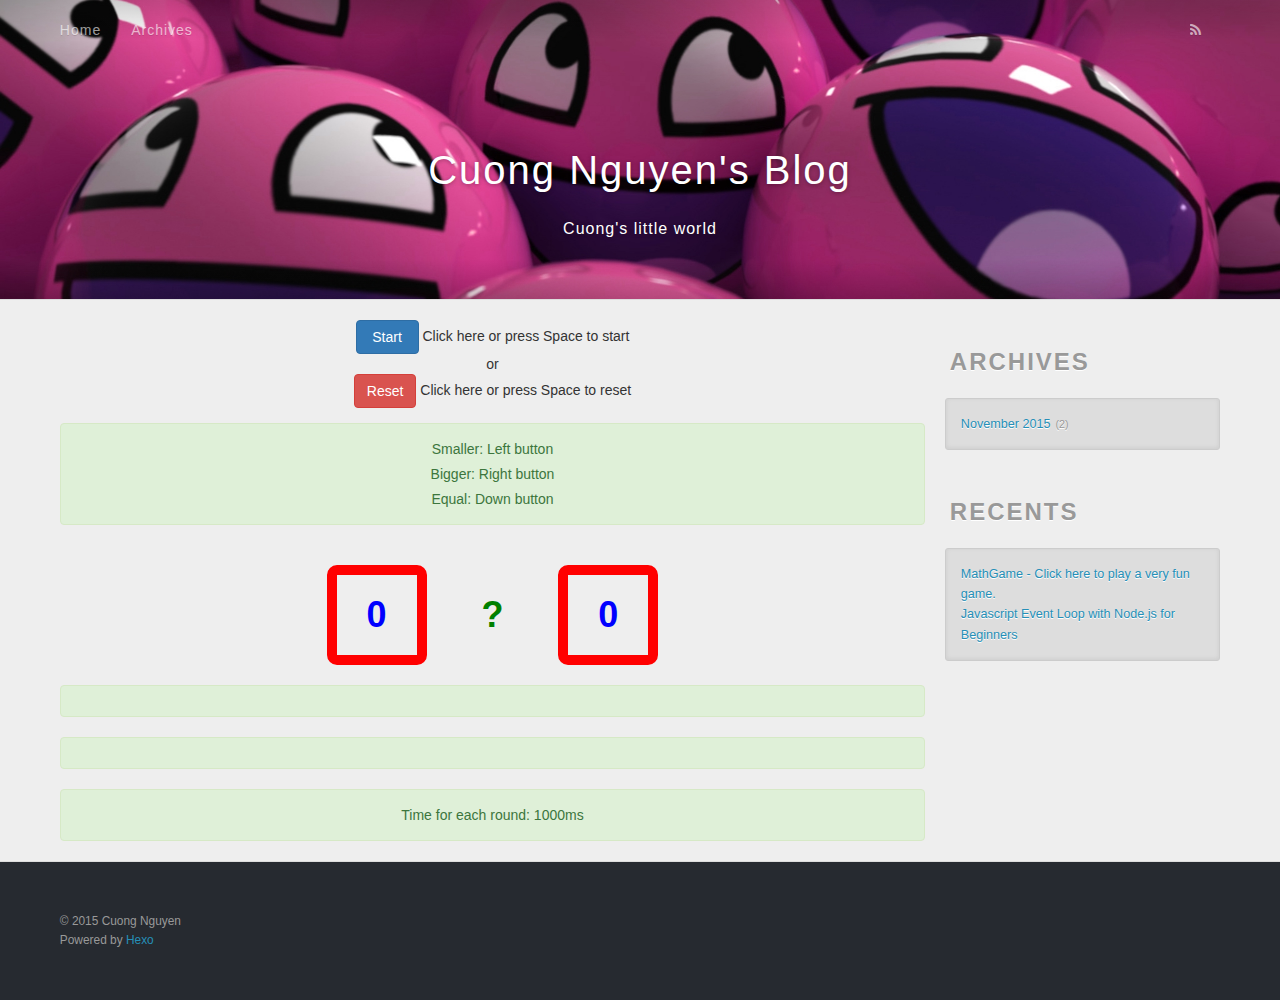
<file: 2015/11/22/MathGame/index.html>
<!DOCTYPE html>
<html>
<head>
  <meta charset="utf-8">
  
  <title>MathGame - Click here to play a very fun game. | Cuong Nguyen&#39;s Blog</title>
  <meta name="viewport" content="width=device-width, initial-scale=1, maximum-scale=1">
  <meta name="description" content="Cuong Nguyen&apos;s Blog">
<meta property="og:type" content="article">
<meta property="og:title" content="MathGame - Click here to play a very fun game.">
<meta property="og:url" content="vucuong12.github.io/2015/11/22/MathGame/index.html">
<meta property="og:site_name" content="Cuong Nguyen's Blog">
<meta property="og:description" content="Cuong Nguyen&apos;s Blog">
<meta property="og:updated_time" content="2015-11-23T17:17:38.316Z">
<meta name="twitter:card" content="summary">
<meta name="twitter:title" content="MathGame - Click here to play a very fun game.">
<meta name="twitter:description" content="Cuong Nguyen&apos;s Blog">
  
    <link rel="alternative" href="/atom.xml" title="Cuong Nguyen&#39;s Blog" type="application/atom+xml">
  
  
    <link rel="icon" href="/favicon.png">
  
  <link href="//fonts.googleapis.com/css?family=Source+Code+Pro" rel="stylesheet" type="text/css">
  <link rel="stylesheet" href="/css/style.css" type="text/css">
  

</head>
<body>
  <div id="container">
    <div id="wrap">
      <header id="header">
  <div id="banner"></div>
  <div id="header-outer" class="outer">
    <div id="header-title" class="inner">
      <h1 id="logo-wrap">
        <a href="/" id="logo">Cuong Nguyen&#39;s Blog</a>
      </h1>
      
        <h2 id="subtitle-wrap">
          <a href="/" id="subtitle">Cuong&#39;s little world</a>
        </h2>
      
    </div>
    <div id="header-inner" class="inner">
      <nav id="main-nav">
        <a id="main-nav-toggle" class="nav-icon"></a>
        
          <a class="main-nav-link" href="/">Home</a>
        
          <a class="main-nav-link" href="/archives">Archives</a>
        
      </nav>
      <nav id="sub-nav">
        
          <a id="nav-rss-link" class="nav-icon" href="/atom.xml" title="RSS Feed"></a>
        
        <a id="nav-search-btn" class="nav-icon" title="Search"></a>
      </nav>
      <div id="search-form-wrap">
        <form action="//google.com/search" method="get" accept-charset="UTF-8" class="search-form"><input type="search" name="q" results="0" class="search-form-input" placeholder="Search"><button type="submit" class="search-form-submit">&#xF002;</button><input type="hidden" name="sitesearch" value="vucuong12.github.io"></form>
      </div>
    </div>
  </div>
</header>
      <div class="outer">
        <section id="main"><!DOCTYPE html>
<html lang="en">
<html>

<head>
    <title>Math Game</title>
    
    <script src="https://ajax.googleapis.com/ajax/libs/jquery/1.9.1/jquery.min.js"></script>
    <script src="http://maxcdn.bootstrapcdn.com/bootstrap/3.3.5/js/bootstrap.min.js"></script>
    <link rel="stylesheet" href="http://maxcdn.bootstrapcdn.com/bootstrap/3.3.5/css/bootstrap.min.css">
    <link href="/css/math.css" rel="stylesheet" type="text/css">
    <script type="text/javascript" src="/js/math.js"></script>
</head>

<body>
    <center id = "info">
        
        <div class="form-group">
            <div> <button class="btn btn-primary" type="submit" id="start">Start</button> <span> Click here or press Space to start</span></div>
            or
            <div> <button class="btn btn-danger" type="button" id="reset">Reset</button> <span> Click here or press Space  to reset </span></div>
        </div>

        <div class="alert alert-success">
            <p> Smaller: Left button </p>    
            <p> Bigger: Right button </p>    
            <p> Equal: Down button </p>
        </div>

        <div>
            <h1 class = "number" id = "first-number">0</h1>
            <h1 id = "sign"> ? </h1>
            <h1 class = "number" id = "second-number">0</h1>
        </div>

        <div class="alert alert-success">
            <p id = "round"> </p>
        </div>

        <div class="alert alert-success">
            <p id = "result"></p>
        </div>

        <div class="alert alert-success">
            <p id = "time">Time for each round: 1000ms</p>
        </div>

        
    </center>
<script>
            



</script>
    
</body>

</html></section>
        
          <aside id="sidebar">
  
    
  
    
  
    
  
    
  <div class="widget-wrap">
    <h3 class="widget-title">Archives</h3>
    <div class="widget">
      <ul class="archive-list"><li class="archive-list-item"><a class="archive-list-link" href="/archives/2015/11/">November 2015</a><span class="archive-list-count">2</span></li></ul>
    </div>
  </div>

  
    
  <div class="widget-wrap">
    <h3 class="widget-title">Recents</h3>
    <div class="widget">
      <ul>
        
          <li>
            <a href="/2015/11/22/MathGame/">MathGame - Click here to play a very fun game.</a>
          </li>
        
          <li>
            <a href="/2015/11/02/Javascript Event Loop with Node.js for Beginners/">Javascript Event Loop with Node.js for Beginners</a>
          </li>
        
      </ul>
    </div>
  </div>

  
</aside>
        
      </div>
      <footer id="footer">
  
  <div class="outer">
    <div id="footer-info" class="inner">
      &copy; 2015 Cuong Nguyen<br>
      Powered by <a href="http://hexo.io/" target="_blank">Hexo</a>
    </div>
  </div>
</footer>
    </div>
    <nav id="mobile-nav">
  
    <a href="/" class="mobile-nav-link">Home</a>
  
    <a href="/archives" class="mobile-nav-link">Archives</a>
  
</nav>
    

<script src="//ajax.googleapis.com/ajax/libs/jquery/2.0.3/jquery.min.js"></script>


  <link rel="stylesheet" href="/fancybox/jquery.fancybox.css" type="text/css">
  <script src="/fancybox/jquery.fancybox.pack.js" type="text/javascript"></script>


<script src="/js/script.js" type="text/javascript"></script>

  </div>
</body>
</html>
</file>
<file: css/style.css>
body {
  width: 100%;
}
body:before,
body:after {
  content: "";
  display: table;
}
body:after {
  clear: both;
}
html,
body,
div,
span,
applet,
object,
iframe,
h1,
h2,
h3,
h4,
h5,
h6,
p,
blockquote,
pre,
a,
abbr,
acronym,
address,
big,
cite,
code,
del,
dfn,
em,
img,
ins,
kbd,
q,
s,
samp,
small,
strike,
strong,
sub,
sup,
tt,
var,
dl,
dt,
dd,
ol,
ul,
li,
fieldset,
form,
label,
legend,
table,
caption,
tbody,
tfoot,
thead,
tr,
th,
td {
  margin: 0;
  padding: 0;
  border: 0;
  outline: 0;
  font-weight: inherit;
  font-style: inherit;
  font-family: inherit;
  font-size: 100%;
  vertical-align: baseline;
}
body {
  line-height: 1;
  color: #000;
  background: #fff;
}
ol,
ul {
  list-style: none;
}
table {
  border-collapse: separate;
  border-spacing: 0;
  vertical-align: middle;
}
caption,
th,
td {
  text-align: left;
  font-weight: normal;
  vertical-align: middle;
}
a img {
  border: none;
}
input,
button {
  margin: 0;
  padding: 0;
}
input::-moz-focus-inner,
button::-moz-focus-inner {
  border: 0;
  padding: 0;
}
@font-face {
  font-family: FontAwesome;
  font-style: normal;
  font-weight: normal;
  src: url("fonts/fontawesome-webfont.eot?v=#4.0.3");
  src: url("fonts/fontawesome-webfont.eot?#iefix&v=#4.0.3") format("embedded-opentype"), url("fonts/fontawesome-webfont.woff?v=#4.0.3") format("woff"), url("fonts/fontawesome-webfont.ttf?v=#4.0.3") format("truetype"), url("fonts/fontawesome-webfont.svg#fontawesomeregular?v=#4.0.3") format("svg");
}
html,
body,
#container {
  height: 100%;
}
body {
  background: #eee;
  font: 14px "Helvetica Neue", Helvetica, Arial, sans-serif;
  -webkit-text-size-adjust: 100%;
}
.outer {
  max-width: 1220px;
  margin: 0 auto;
  padding: 0 20px;
}
.outer:before,
.outer:after {
  content: "";
  display: table;
}
.outer:after {
  clear: both;
}
.inner {
  display: inline;
  float: left;
  width: 98.33333333333333%;
  margin: 0 0.833333333333333%;
}
.left,
.alignleft {
  float: left;
}
.right,
.alignright {
  float: right;
}
.clear {
  clear: both;
}
#container {
  position: relative;
}
.mobile-nav-on {
  overflow: hidden;
}
#wrap {
  height: 100%;
  width: 100%;
  position: absolute;
  top: 0;
  left: 0;
  -webkit-transition: 0.2s ease-out;
  -moz-transition: 0.2s ease-out;
  -ms-transition: 0.2s ease-out;
  transition: 0.2s ease-out;
  z-index: 1;
  background: #eee;
}
.mobile-nav-on #wrap {
  left: 280px;
}
@media screen and (min-width: 768px) {
  #main {
    display: inline;
    float: left;
    width: 73.33333333333333%;
    margin: 0 0.833333333333333%;
  }
}
.article-date,
.article-category-link,
.archive-year,
.widget-title {
  text-decoration: none;
  text-transform: uppercase;
  letter-spacing: 2px;
  color: #999;
  margin-bottom: 1em;
  margin-left: 5px;
  line-height: 1em;
  text-shadow: 0 1px #fff;
  font-weight: bold;
}
.article-inner,
.archive-article-inner {
  background: #fff;
  -webkit-box-shadow: 1px 2px 3px #ddd;
  box-shadow: 1px 2px 3px #ddd;
  border: 1px solid #ddd;
  -webkit-border-radius: 3px;
  border-radius: 3px;
}
.article-entry h1,
.widget h1 {
  font-size: 2em;
}
.article-entry h2,
.widget h2 {
  font-size: 1.5em;
}
.article-entry h3,
.widget h3 {
  font-size: 1.3em;
}
.article-entry h4,
.widget h4 {
  font-size: 1.2em;
}
.article-entry h5,
.widget h5 {
  font-size: 1em;
}
.article-entry h6,
.widget h6 {
  font-size: 1em;
  color: #999;
}
.article-entry hr,
.widget hr {
  border: 1px dashed #ddd;
}
.article-entry strong,
.widget strong {
  font-weight: bold;
}
.article-entry em,
.widget em,
.article-entry cite,
.widget cite {
  font-style: italic;
}
.article-entry sup,
.widget sup,
.article-entry sub,
.widget sub {
  font-size: 0.75em;
  line-height: 0;
  position: relative;
  vertical-align: baseline;
}
.article-entry sup,
.widget sup {
  top: -0.5em;
}
.article-entry sub,
.widget sub {
  bottom: -0.2em;
}
.article-entry small,
.widget small {
  font-size: 0.85em;
}
.article-entry acronym,
.widget acronym,
.article-entry abbr,
.widget abbr {
  border-bottom: 1px dotted;
}
.article-entry ul,
.widget ul,
.article-entry ol,
.widget ol,
.article-entry dl,
.widget dl {
  margin: 0 20px;
  line-height: 1.6em;
}
.article-entry ul ul,
.widget ul ul,
.article-entry ol ul,
.widget ol ul,
.article-entry ul ol,
.widget ul ol,
.article-entry ol ol,
.widget ol ol {
  margin-top: 0;
  margin-bottom: 0;
}
.article-entry ul,
.widget ul {
  list-style: disc;
}
.article-entry ol,
.widget ol {
  list-style: decimal;
}
.article-entry dt,
.widget dt {
  font-weight: bold;
}
#header {
  height: 300px;
  position: relative;
  border-bottom: 1px solid #ddd;
}
#header:before,
#header:after {
  content: "";
  position: absolute;
  left: 0;
  right: 0;
  height: 40px;
}
#header:before {
  top: 0;
  background: -webkit-linear-gradient(rgba(0,0,0,0.2), transparent);
  background: -moz-linear-gradient(rgba(0,0,0,0.2), transparent);
  background: -ms-linear-gradient(rgba(0,0,0,0.2), transparent);
  background: linear-gradient(rgba(0,0,0,0.2), transparent);
}
#header:after {
  bottom: 0;
  background: -webkit-linear-gradient(transparent, rgba(0,0,0,0.2));
  background: -moz-linear-gradient(transparent, rgba(0,0,0,0.2));
  background: -ms-linear-gradient(transparent, rgba(0,0,0,0.2));
  background: linear-gradient(transparent, rgba(0,0,0,0.2));
}
#header-outer {
  height: 100%;
  position: relative;
}
#header-inner {
  position: relative;
  overflow: hidden;
}
#banner {
  position: absolute;
  top: 0;
  left: 0;
  width: 100%;
  height: 100%;
  background: url("images/banner.jpg") center #000;
  -webkit-background-size: cover;
  -moz-background-size: cover;
  background-size: cover;
  z-index: -1;
}
#header-title {
  text-align: center;
  height: 40px;
  position: absolute;
  top: 50%;
  left: 0;
  margin-top: -20px;
}
#logo,
#subtitle {
  text-decoration: none;
  color: #fff;
  font-weight: 300;
  text-shadow: 0 1px 4px rgba(0,0,0,0.3);
}
#logo {
  font-size: 40px;
  line-height: 40px;
  letter-spacing: 2px;
}
#subtitle {
  font-size: 16px;
  line-height: 16px;
  letter-spacing: 1px;
}
#subtitle-wrap {
  margin-top: 16px;
}
#main-nav {
  float: left;
  margin-left: -15px;
}
.nav-icon,
.main-nav-link {
  float: left;
  color: #fff;
  opacity: 0.6;
  text-decoration: none;
  text-shadow: 0 1px rgba(0,0,0,0.2);
  -webkit-transition: opacity 0.2s;
  -moz-transition: opacity 0.2s;
  -ms-transition: opacity 0.2s;
  transition: opacity 0.2s;
  display: block;
  padding: 20px 15px;
}
.nav-icon:hover,
.main-nav-link:hover {
  opacity: 1;
}
.nav-icon {
  font-family: FontAwesome;
  text-align: center;
  font-size: 14px;
  width: 14px;
  height: 14px;
  padding: 20px 15px;
  position: relative;
  cursor: pointer;
}
.main-nav-link {
  font-weight: 300;
  letter-spacing: 1px;
}
@media screen and (max-width: 479px) {
  .main-nav-link {
    display: none;
  }
}
#main-nav-toggle {
  display: none;
}
#main-nav-toggle:before {
  content: "\f0c9";
}
@media screen and (max-width: 479px) {
  #main-nav-toggle {
    display: block;
  }
}
#sub-nav {
  float: right;
  margin-right: -15px;
}
#nav-rss-link:before {
  content: "\f09e";
}
#nav-search-btn:before {
  content: "\f002";
}
#search-form-wrap {
  position: absolute;
  top: 15px;
  width: 150px;
  height: 30px;
  right: -150px;
  opacity: 0;
  -webkit-transition: 0.2s ease-out;
  -moz-transition: 0.2s ease-out;
  -ms-transition: 0.2s ease-out;
  transition: 0.2s ease-out;
}
#search-form-wrap.on {
  opacity: 1;
  right: 0;
}
@media screen and (max-width: 479px) {
  #search-form-wrap {
    width: 100%;
    right: -100%;
  }
}
.search-form {
  position: absolute;
  top: 0;
  left: 0;
  right: 0;
  background: #fff;
  padding: 5px 15px;
  -webkit-border-radius: 15px;
  border-radius: 15px;
  -webkit-box-shadow: 0 0 10px rgba(0,0,0,0.3);
  box-shadow: 0 0 10px rgba(0,0,0,0.3);
}
.search-form-input {
  border: none;
  background: none;
  color: #555;
  width: 100%;
  font: 13px "Helvetica Neue", Helvetica, Arial, sans-serif;
  outline: none;
}
.search-form-input::-webkit-search-results-decoration,
.search-form-input::-webkit-search-cancel-button {
  -webkit-appearance: none;
}
.search-form-submit {
  position: absolute;
  top: 50%;
  right: 10px;
  margin-top: -7px;
  font: 13px FontAwesome;
  border: none;
  background: none;
  color: #bbb;
  cursor: pointer;
}
.search-form-submit:hover,
.search-form-submit:focus {
  color: #777;
}
.article {
  margin: 50px 0;
}
.article-inner {
  overflow: hidden;
}
.article-meta:before,
.article-meta:after {
  content: "";
  display: table;
}
.article-meta:after {
  clear: both;
}
.article-date {
  float: left;
}
.article-category {
  float: left;
  line-height: 1em;
  color: #ccc;
  text-shadow: 0 1px #fff;
  margin-left: 8px;
}
.article-category:before {
  content: "\2022";
}
.article-category-link {
  margin: 0 12px 1em;
}
.article-header {
  padding: 20px 20px 0;
}
.article-title {
  text-decoration: none;
  font-size: 2em;
  font-weight: bold;
  color: #555;
  line-height: 1.1em;
  -webkit-transition: color 0.2s;
  -moz-transition: color 0.2s;
  -ms-transition: color 0.2s;
  transition: color 0.2s;
}
a.article-title:hover {
  color: #258fb8;
}
.article-entry {
  color: #555;
  padding: 0 20px;
}
.article-entry:before,
.article-entry:after {
  content: "";
  display: table;
}
.article-entry:after {
  clear: both;
}
.article-entry p,
.article-entry table {
  line-height: 1.6em;
  margin: 1.6em 0;
}
.article-entry h1,
.article-entry h2,
.article-entry h3,
.article-entry h4,
.article-entry h5,
.article-entry h6 {
  font-weight: bold;
}
.article-entry h1,
.article-entry h2,
.article-entry h3,
.article-entry h4,
.article-entry h5,
.article-entry h6 {
  line-height: 1.1em;
  margin: 1.1em 0;
}
.article-entry a {
  color: #258fb8;
  text-decoration: none;
}
.article-entry a:hover {
  text-decoration: underline;
}
.article-entry ul,
.article-entry ol,
.article-entry dl {
  margin-top: 1.6em;
  margin-bottom: 1.6em;
}
.article-entry img,
.article-entry video {
  max-width: 100%;
  height: auto;
  display: block;
  margin: auto;
}
.article-entry iframe {
  border: none;
}
.article-entry table {
  width: 100%;
  border-collapse: collapse;
  border-spacing: 0;
}
.article-entry th {
  font-weight: bold;
  border-bottom: 3px solid #ddd;
  padding-bottom: 0.5em;
}
.article-entry td {
  border-bottom: 1px solid #ddd;
  padding: 10px 0;
}
.article-entry blockquote {
  font-family: Georgia, "Times New Roman", serif;
  font-size: 1.4em;
  margin: 1.6em 20px;
  text-align: center;
}
.article-entry blockquote footer {
  font-size: 14px;
  margin: 1.6em 0;
  font-family: "Helvetica Neue", Helvetica, Arial, sans-serif;
}
.article-entry blockquote footer cite:before {
  content: "—";
  padding: 0 0.5em;
}
.article-entry .pullquote {
  text-align: left;
  width: 45%;
  margin: 0;
}
.article-entry .pullquote.left {
  margin-left: 0.5em;
  margin-right: 1em;
}
.article-entry .pullquote.right {
  margin-right: 0.5em;
  margin-left: 1em;
}
.article-entry .caption {
  color: #999;
  display: block;
  font-size: 0.9em;
  margin-top: 0.5em;
  position: relative;
  text-align: center;
}
.article-entry .video-container {
  position: relative;
  padding-top: 56.25%;
  height: 0;
  overflow: hidden;
}
.article-entry .video-container iframe,
.article-entry .video-container object,
.article-entry .video-container embed {
  position: absolute;
  top: 0;
  left: 0;
  width: 100%;
  height: 100%;
  margin-top: 0;
}
.article-more-link a {
  display: inline-block;
  line-height: 1em;
  padding: 6px 15px;
  -webkit-border-radius: 15px;
  border-radius: 15px;
  background: #eee;
  color: #999;
  text-shadow: 0 1px #fff;
  text-decoration: none;
}
.article-more-link a:hover {
  background: #258fb8;
  color: #fff;
  text-decoration: none;
  text-shadow: 0 1px #1e7293;
}
.article-footer {
  font-size: 0.85em;
  line-height: 1.6em;
  border-top: 1px solid #ddd;
  padding-top: 1.6em;
  margin: 0 20px 20px;
}
.article-footer:before,
.article-footer:after {
  content: "";
  display: table;
}
.article-footer:after {
  clear: both;
}
.article-footer a {
  color: #999;
  text-decoration: none;
}
.article-footer a:hover {
  color: #555;
}
.article-tag-list-item {
  float: left;
  margin-right: 10px;
}
.article-tag-list-link:before {
  content: "#";
}
.article-comment-link {
  float: right;
}
.article-comment-link:before {
  content: "\f075";
  font-family: FontAwesome;
  padding-right: 8px;
}
.article-share-link {
  cursor: pointer;
  float: right;
  margin-left: 20px;
}
.article-share-link:before {
  content: "\f064";
  font-family: FontAwesome;
  padding-right: 6px;
}
#article-nav {
  position: relative;
}
#article-nav:before,
#article-nav:after {
  content: "";
  display: table;
}
#article-nav:after {
  clear: both;
}
@media screen and (min-width: 768px) {
  #article-nav {
    margin: 50px 0;
  }
  #article-nav:before {
    width: 8px;
    height: 8px;
    position: absolute;
    top: 50%;
    left: 50%;
    margin-top: -4px;
    margin-left: -4px;
    content: "";
    -webkit-border-radius: 50%;
    border-radius: 50%;
    background: #ddd;
    -webkit-box-shadow: 0 1px 2px #fff;
    box-shadow: 0 1px 2px #fff;
  }
}
.article-nav-link-wrap {
  text-decoration: none;
  text-shadow: 0 1px #fff;
  color: #999;
  -webkit-box-sizing: border-box;
  -moz-box-sizing: border-box;
  box-sizing: border-box;
  margin-top: 50px;
  text-align: center;
  display: block;
}
.article-nav-link-wrap:hover {
  color: #555;
}
@media screen and (min-width: 768px) {
  .article-nav-link-wrap {
    width: 50%;
    margin-top: 0;
  }
}
@media screen and (min-width: 768px) {
  #article-nav-newer {
    float: left;
    text-align: right;
    padding-right: 20px;
  }
}
@media screen and (min-width: 768px) {
  #article-nav-older {
    float: right;
    text-align: left;
    padding-left: 20px;
  }
}
.article-nav-caption {
  text-transform: uppercase;
  letter-spacing: 2px;
  color: #ddd;
  line-height: 1em;
  font-weight: bold;
}
#article-nav-newer .article-nav-caption {
  margin-right: -2px;
}
.article-nav-title {
  font-size: 0.85em;
  line-height: 1.6em;
  margin-top: 0.5em;
}
.article-share-box {
  position: absolute;
  display: none;
  background: #fff;
  -webkit-box-shadow: 1px 2px 10px rgba(0,0,0,0.2);
  box-shadow: 1px 2px 10px rgba(0,0,0,0.2);
  -webkit-border-radius: 3px;
  border-radius: 3px;
  margin-left: -145px;
  overflow: hidden;
  z-index: 1;
}
.article-share-box.on {
  display: block;
}
.article-share-input {
  width: 100%;
  background: none;
  -webkit-box-sizing: border-box;
  -moz-box-sizing: border-box;
  box-sizing: border-box;
  font: 14px "Helvetica Neue", Helvetica, Arial, sans-serif;
  padding: 0 15px;
  color: #555;
  outline: none;
  border: 1px solid #ddd;
  -webkit-border-radius: 3px 3px 0 0;
  border-radius: 3px 3px 0 0;
  height: 36px;
  line-height: 36px;
}
.article-share-links {
  background: #eee;
}
.article-share-links:before,
.article-share-links:after {
  content: "";
  display: table;
}
.article-share-links:after {
  clear: both;
}
.article-share-twitter,
.article-share-facebook,
.article-share-pinterest,
.article-share-google {
  width: 50px;
  height: 36px;
  display: block;
  float: left;
  position: relative;
  color: #999;
  text-shadow: 0 1px #fff;
}
.article-share-twitter:before,
.article-share-facebook:before,
.article-share-pinterest:before,
.article-share-google:before {
  font-size: 20px;
  font-family: FontAwesome;
  width: 20px;
  height: 20px;
  position: absolute;
  top: 50%;
  left: 50%;
  margin-top: -10px;
  margin-left: -10px;
  text-align: center;
}
.article-share-twitter:hover,
.article-share-facebook:hover,
.article-share-pinterest:hover,
.article-share-google:hover {
  color: #fff;
}
.article-share-twitter:before {
  content: "\f099";
}
.article-share-twitter:hover {
  background: #00aced;
  text-shadow: 0 1px #008abe;
}
.article-share-facebook:before {
  content: "\f09a";
}
.article-share-facebook:hover {
  background: #3b5998;
  text-shadow: 0 1px #2f477a;
}
.article-share-pinterest:before {
  content: "\f0d2";
}
.article-share-pinterest:hover {
  background: #cb2027;
  text-shadow: 0 1px #a21a1f;
}
.article-share-google:before {
  content: "\f0d5";
}
.article-share-google:hover {
  background: #dd4b39;
  text-shadow: 0 1px #be3221;
}
.article-gallery {
  background: #000;
  position: relative;
}
.article-gallery-photos {
  position: relative;
  overflow: hidden;
}
.article-gallery-img {
  display: none;
  max-width: 100%;
}
.article-gallery-img:first-child {
  display: block;
}
.article-gallery-img.loaded {
  position: absolute;
  display: block;
}
.article-gallery-img img {
  display: block;
  max-width: 100%;
  margin: 0 auto;
}
#comments {
  background: #fff;
  -webkit-box-shadow: 1px 2px 3px #ddd;
  box-shadow: 1px 2px 3px #ddd;
  padding: 20px;
  border: 1px solid #ddd;
  -webkit-border-radius: 3px;
  border-radius: 3px;
  margin: 50px 0;
}
#comments a {
  color: #258fb8;
}
.archives-wrap {
  margin: 50px 0;
}
.archives:before,
.archives:after {
  content: "";
  display: table;
}
.archives:after {
  clear: both;
}
.archive-year-wrap {
  margin-bottom: 1em;
}
.archives {
  -webkit-column-gap: 10px;
  -moz-column-gap: 10px;
  column-gap: 10px;
}
@media screen and (min-width: 480px) and (max-width: 767px) {
  .archives {
    -webkit-column-count: 2;
    -moz-column-count: 2;
    column-count: 2;
  }
}
@media screen and (min-width: 768px) {
  .archives {
    -webkit-column-count: 3;
    -moz-column-count: 3;
    column-count: 3;
  }
}
.archive-article {
  -webkit-column-break-inside: avoid;
  page-break-inside: avoid;
  overflow: hidden;
  break-inside: avoid-column;
}
.archive-article-inner {
  padding: 10px;
  margin-bottom: 15px;
}
.archive-article-title {
  text-decoration: none;
  font-weight: bold;
  color: #555;
  -webkit-transition: color 0.2s;
  -moz-transition: color 0.2s;
  -ms-transition: color 0.2s;
  transition: color 0.2s;
  line-height: 1.6em;
}
.archive-article-title:hover {
  color: #258fb8;
}
.archive-article-footer {
  margin-top: 1em;
}
.archive-article-date {
  color: #999;
  text-decoration: none;
  font-size: 0.85em;
  line-height: 1em;
  margin-bottom: 0.5em;
  display: block;
}
#page-nav {
  margin: 50px auto;
  background: #fff;
  -webkit-box-shadow: 1px 2px 3px #ddd;
  box-shadow: 1px 2px 3px #ddd;
  border: 1px solid #ddd;
  -webkit-border-radius: 3px;
  border-radius: 3px;
  text-align: center;
  color: #999;
  overflow: hidden;
}
#page-nav:before,
#page-nav:after {
  content: "";
  display: table;
}
#page-nav:after {
  clear: both;
}
#page-nav a,
#page-nav span {
  padding: 10px 20px;
  line-height: 1;
  height: 2ex;
}
#page-nav a {
  color: #999;
  text-decoration: none;
}
#page-nav a:hover {
  background: #999;
  color: #fff;
}
#page-nav .prev {
  float: left;
}
#page-nav .next {
  float: right;
}
#page-nav .page-number {
  display: inline-block;
}
@media screen and (max-width: 479px) {
  #page-nav .page-number {
    display: none;
  }
}
#page-nav .current {
  color: #555;
  font-weight: bold;
}
#page-nav .space {
  color: #ddd;
}
#footer {
  background: #262a30;
  padding: 50px 0;
  border-top: 1px solid #ddd;
  color: #999;
}
#footer a {
  color: #258fb8;
  text-decoration: none;
}
#footer a:hover {
  text-decoration: underline;
}
#footer-info {
  line-height: 1.6em;
  font-size: 0.85em;
}
.article-entry pre,
.article-entry .highlight {
  background: #2d2d2d;
  margin: 0 -20px;
  padding: 15px 20px;
  border-style: solid;
  border-color: #ddd;
  border-width: 1px 0;
  overflow: auto;
  color: #ccc;
  line-height: 22.400000000000002px;
}
.article-entry .highlight .gutter pre,
.article-entry .gist .gist-file .gist-data .line-numbers {
  color: #666;
  font-size: 0.85em;
}
.article-entry pre,
.article-entry code {
  font-family: "Source Code Pro", Consolas, Monaco, Menlo, Consolas, monospace;
}
.article-entry code {
  background: #eee;
  text-shadow: 0 1px #fff;
  padding: 0 0.3em;
}
.article-entry pre code {
  background: none;
  text-shadow: none;
  padding: 0;
}
.article-entry .highlight pre {
  border: none;
  margin: 0;
  padding: 0;
}
.article-entry .highlight table {
  margin: 0;
  width: auto;
}
.article-entry .highlight td {
  border: none;
  padding: 0;
}
.article-entry .highlight figcaption {
  font-size: 0.85em;
  color: #999;
  line-height: 1em;
  margin-bottom: 1em;
}
.article-entry .highlight figcaption:before,
.article-entry .highlight figcaption:after {
  content: "";
  display: table;
}
.article-entry .highlight figcaption:after {
  clear: both;
}
.article-entry .highlight figcaption a {
  float: right;
}
.article-entry .highlight .gutter pre {
  text-align: right;
  padding-right: 20px;
}
.article-entry .highlight .line {
  height: 22.400000000000002px;
}
.article-entry .gist {
  margin: 0 -20px;
  border-style: solid;
  border-color: #ddd;
  border-width: 1px 0;
  background: #2d2d2d;
  padding: 15px 20px 15px 0;
}
.article-entry .gist .gist-file {
  border: none;
  font-family: "Source Code Pro", Consolas, Monaco, Menlo, Consolas, monospace;
  margin: 0;
}
.article-entry .gist .gist-file .gist-data {
  background: none;
  border: none;
}
.article-entry .gist .gist-file .gist-data .line-numbers {
  background: none;
  border: none;
  padding: 0 20px 0 0;
}
.article-entry .gist .gist-file .gist-data .line-data {
  padding: 0 !important;
}
.article-entry .gist .gist-file .highlight {
  margin: 0;
  padding: 0;
  border: none;
}
.article-entry .gist .gist-file .gist-meta {
  background: #2d2d2d;
  color: #999;
  font: 0.85em "Helvetica Neue", Helvetica, Arial, sans-serif;
  text-shadow: 0 0;
  padding: 0;
  margin-top: 1em;
  margin-left: 20px;
}
.article-entry .gist .gist-file .gist-meta a {
  color: #258fb8;
  font-weight: normal;
}
.article-entry .gist .gist-file .gist-meta a:hover {
  text-decoration: underline;
}
pre .comment,
pre .title {
  color: #999;
}
pre .variable,
pre .attribute,
pre .tag,
pre .regexp,
pre .ruby .constant,
pre .xml .tag .title,
pre .xml .pi,
pre .xml .doctype,
pre .html .doctype,
pre .css .id,
pre .css .class,
pre .css .pseudo {
  color: #f2777a;
}
pre .number,
pre .preprocessor,
pre .built_in,
pre .literal,
pre .params,
pre .constant {
  color: #f99157;
}
pre .class,
pre .ruby .class .title,
pre .css .rules .attribute {
  color: #9c9;
}
pre .string,
pre .value,
pre .inheritance,
pre .header,
pre .ruby .symbol,
pre .xml .cdata {
  color: #9c9;
}
pre .css .hexcolor {
  color: #6cc;
}
pre .function,
pre .python .decorator,
pre .python .title,
pre .ruby .function .title,
pre .ruby .title .keyword,
pre .perl .sub,
pre .javascript .title,
pre .coffeescript .title {
  color: #69c;
}
pre .keyword,
pre .javascript .function {
  color: #c9c;
}
@media screen and (max-width: 479px) {
  #mobile-nav {
    position: absolute;
    top: 0;
    left: 0;
    width: 280px;
    height: 100%;
    background: #191919;
    border-right: 1px solid #fff;
  }
}
@media screen and (max-width: 479px) {
  .mobile-nav-link {
    display: block;
    color: #999;
    text-decoration: none;
    padding: 15px 20px;
    font-weight: bold;
  }
  .mobile-nav-link:hover {
    color: #fff;
  }
}
@media screen and (min-width: 768px) {
  #sidebar {
    display: inline;
    float: left;
    width: 23.333333333333332%;
    margin: 0 0.833333333333333%;
  }
}
.widget-wrap {
  margin: 50px 0;
}
.widget {
  color: #777;
  text-shadow: 0 1px #fff;
  background: #ddd;
  -webkit-box-shadow: 0 -1px 4px #ccc inset;
  box-shadow: 0 -1px 4px #ccc inset;
  border: 1px solid #ccc;
  padding: 15px;
  -webkit-border-radius: 3px;
  border-radius: 3px;
}
.widget a {
  color: #258fb8;
  text-decoration: none;
}
.widget a:hover {
  text-decoration: underline;
}
.widget ul ul,
.widget ol ul,
.widget dl ul,
.widget ul ol,
.widget ol ol,
.widget dl ol,
.widget ul dl,
.widget ol dl,
.widget dl dl {
  margin-left: 15px;
  list-style: disc;
}
.widget {
  line-height: 1.6em;
  word-wrap: break-word;
  font-size: 0.9em;
}
.widget ul,
.widget ol {
  list-style: none;
  margin: 0;
}
.widget ul ul,
.widget ol ul,
.widget ul ol,
.widget ol ol {
  margin: 0 20px;
}
.widget ul ul,
.widget ol ul {
  list-style: disc;
}
.widget ul ol,
.widget ol ol {
  list-style: decimal;
}
.category-list-count,
.tag-list-count,
.archive-list-count {
  padding-left: 5px;
  color: #999;
  font-size: 0.85em;
}
.category-list-count:before,
.tag-list-count:before,
.archive-list-count:before {
  content: "(";
}
.category-list-count:after,
.tag-list-count:after,
.archive-list-count:after {
  content: ")";
}
.tagcloud a {
  margin-right: 5px;
  display: inline-block;
}
</file>
<file: css/math.css>
#info{
    margin-top: 20px;
}

.number {   
    color: blue;
    font-weight: bold;
    border-radius: 10%;
    border: 10px solid red;
    padding: 20px;
    width: 100px;
    height: 100px;
    margin-right: 6px;
    margin-left: 6px;
    display: inline-block;
    text-align: center;
}

#sign {
    color: green    ;
    font-weight: bold;
    /*border-radius: 10%;
    border: 10px solid red;*/
    padding: 20px;
    width: 100px;
    height: 100px;
    margin-right: 6px;
    margin-left: 6px;
    display: inline-block;
    text-align: center;
}

#start{
    width: 63px;
    heigth: 34px;
}

#result {

}
</file>
